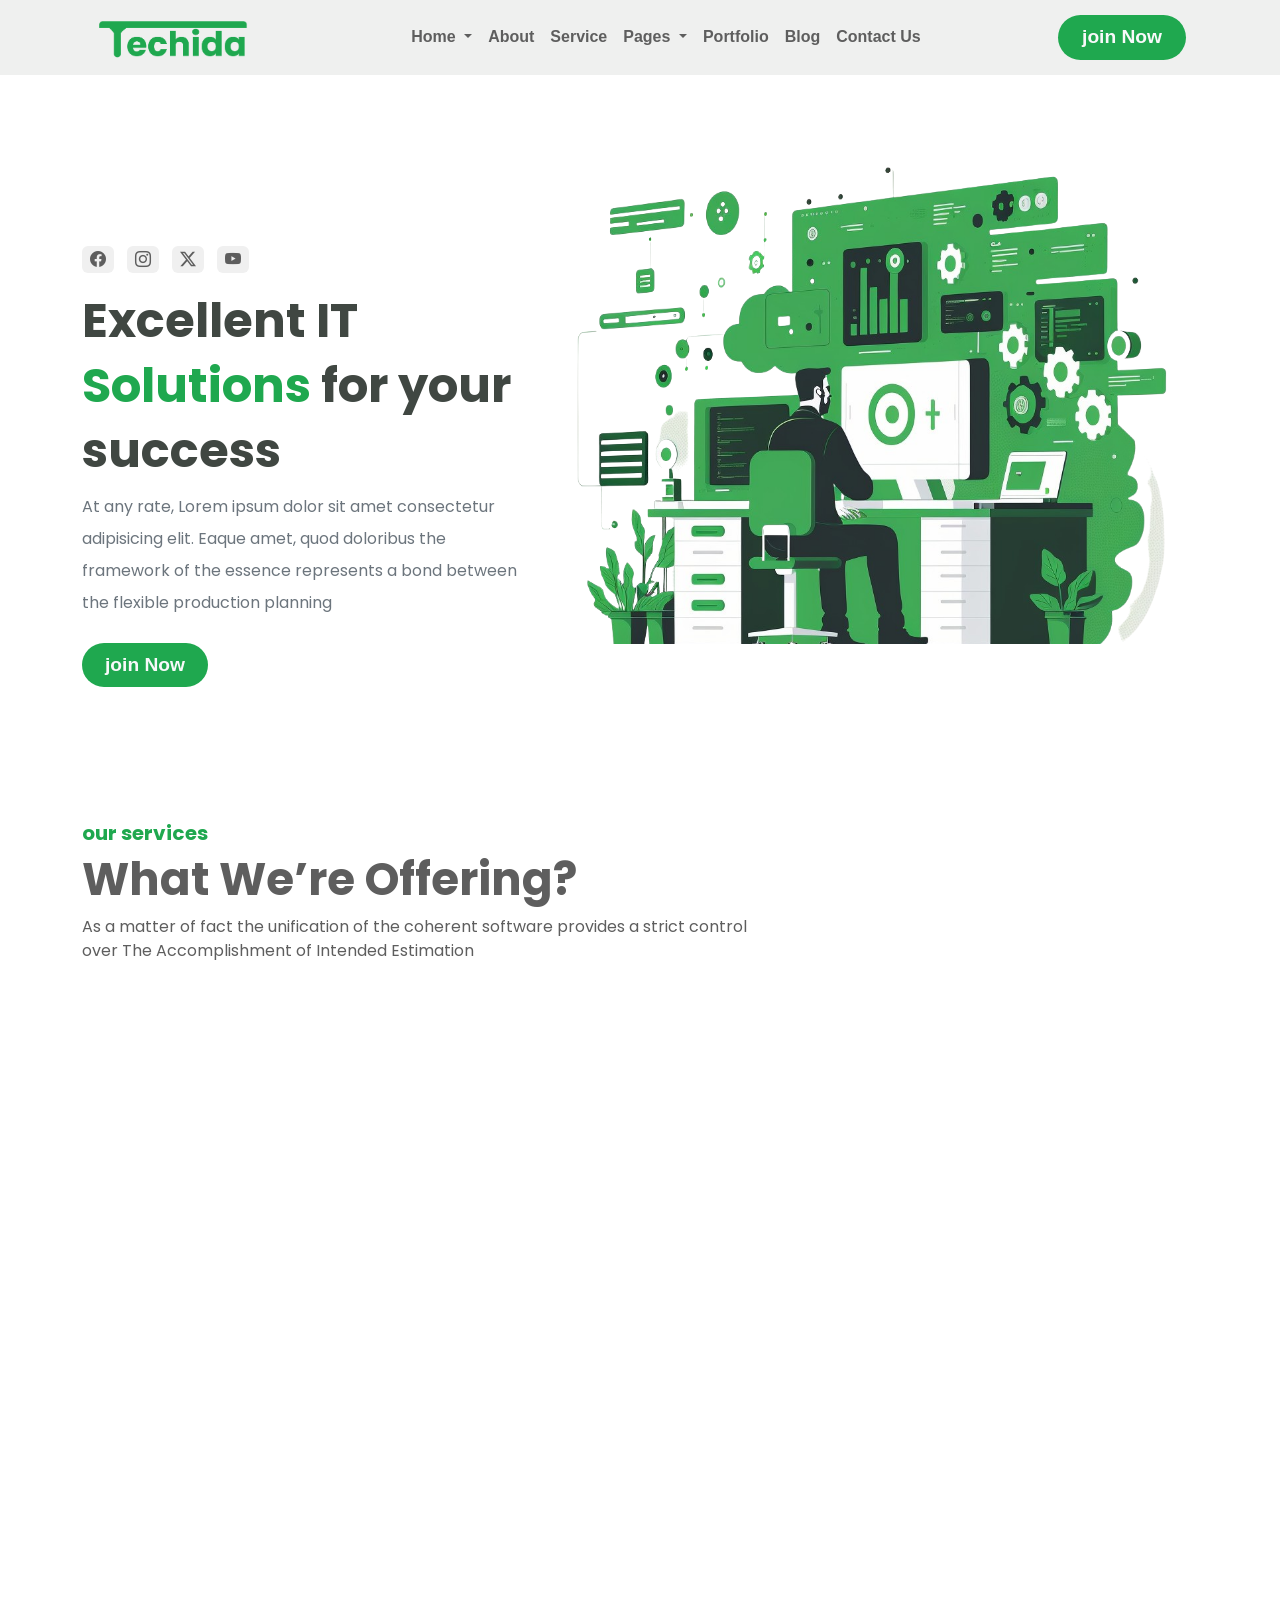
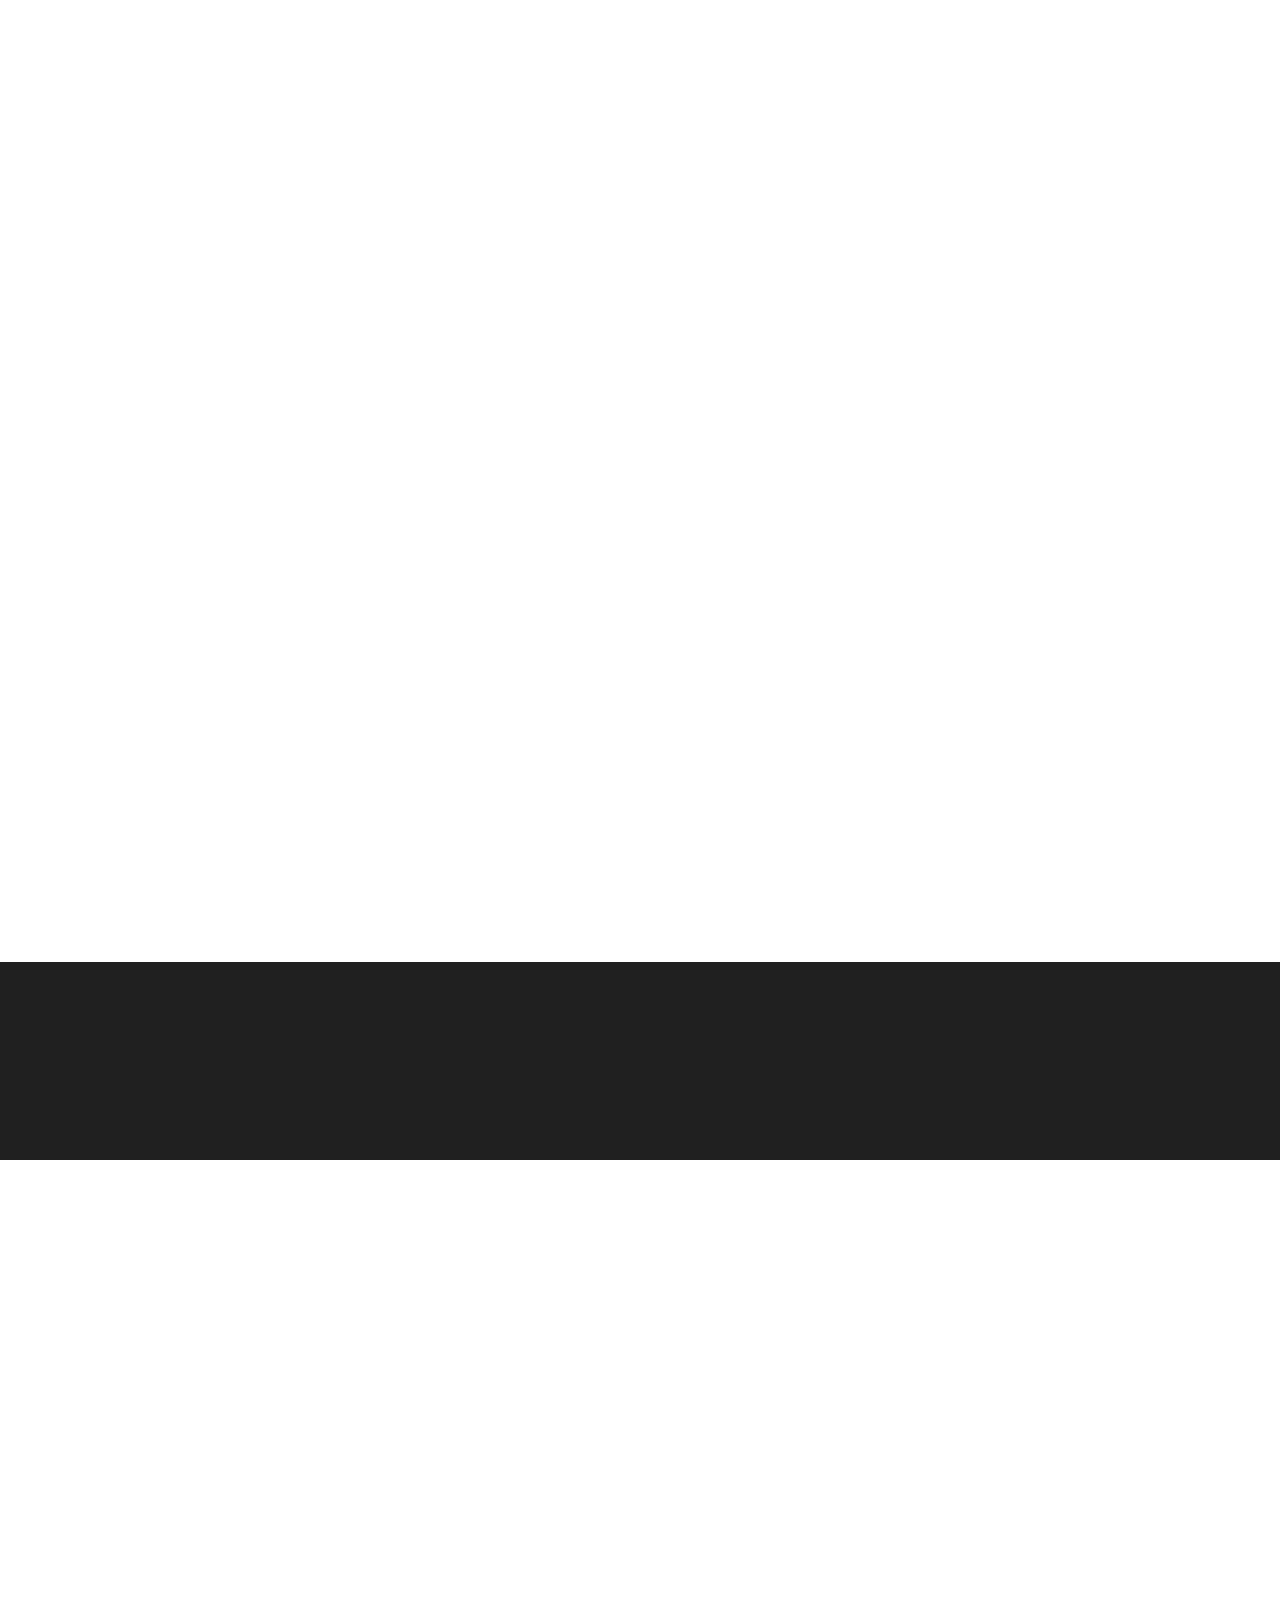
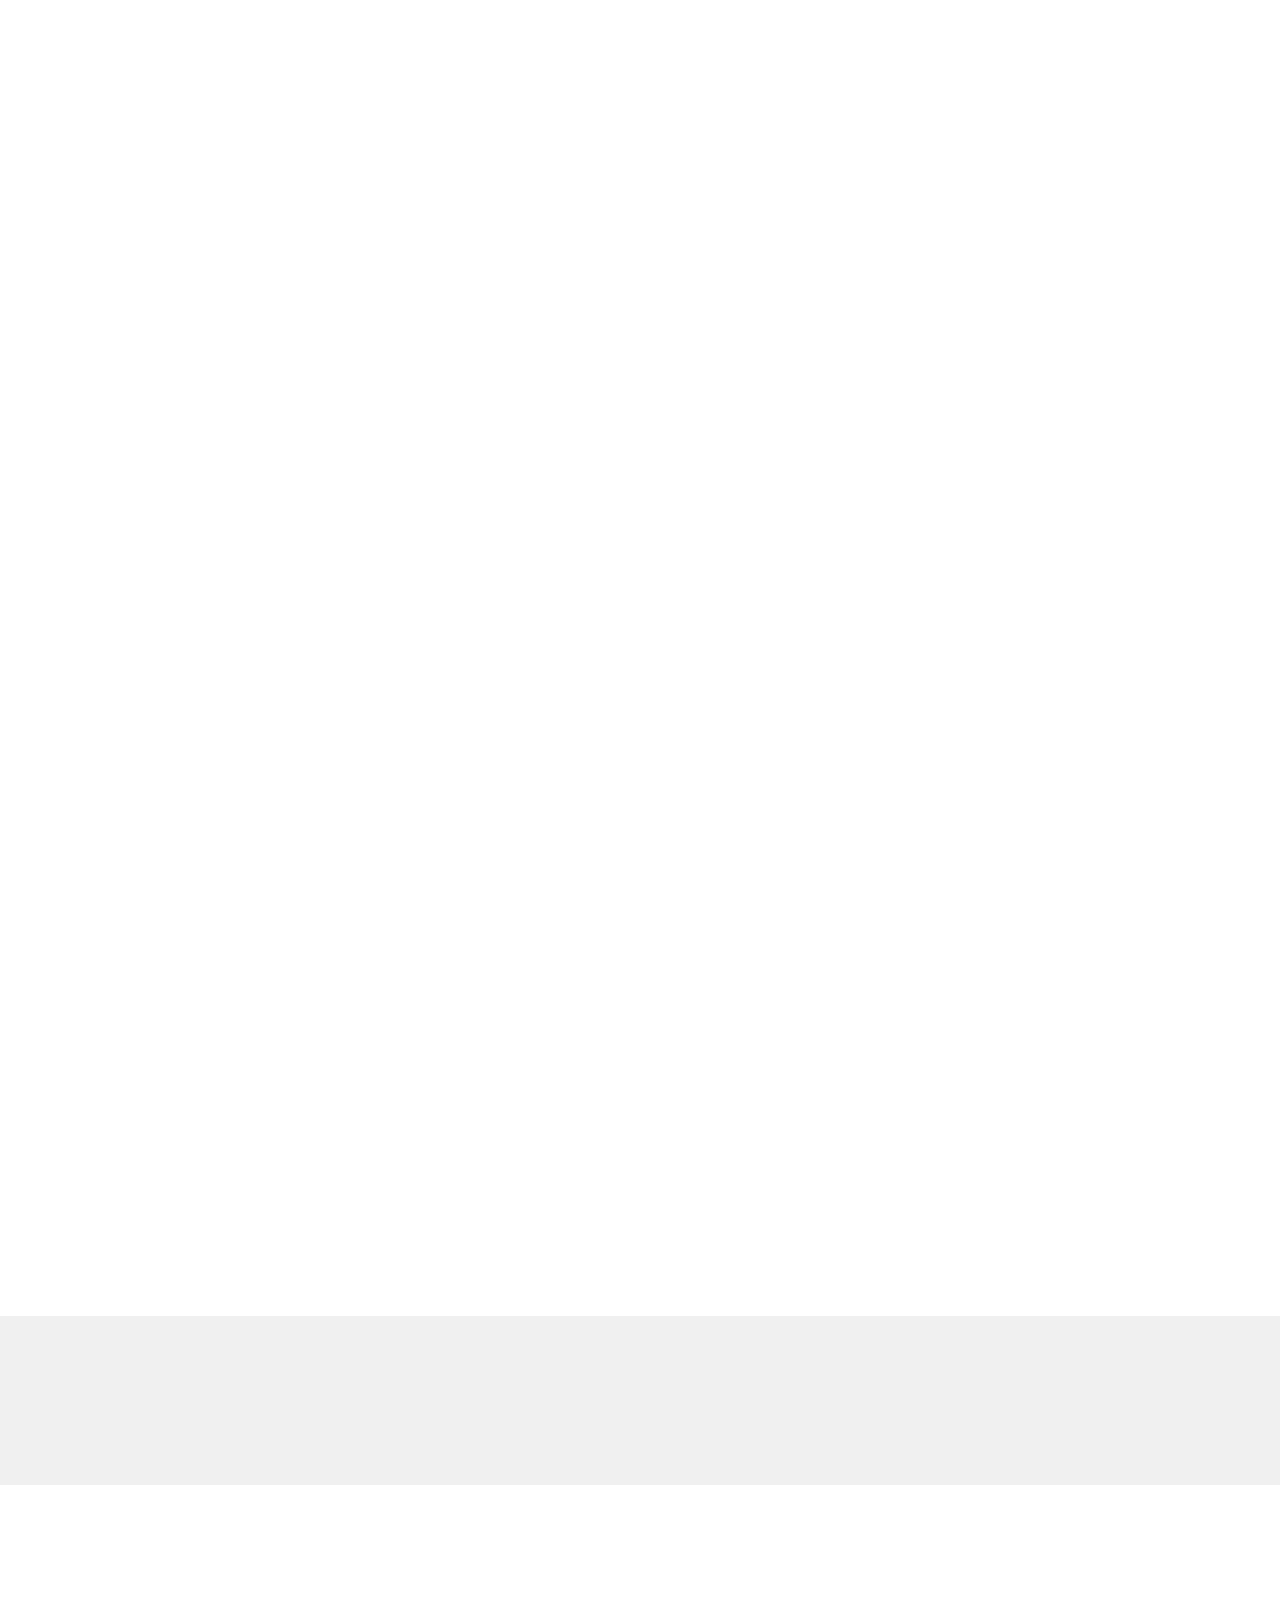
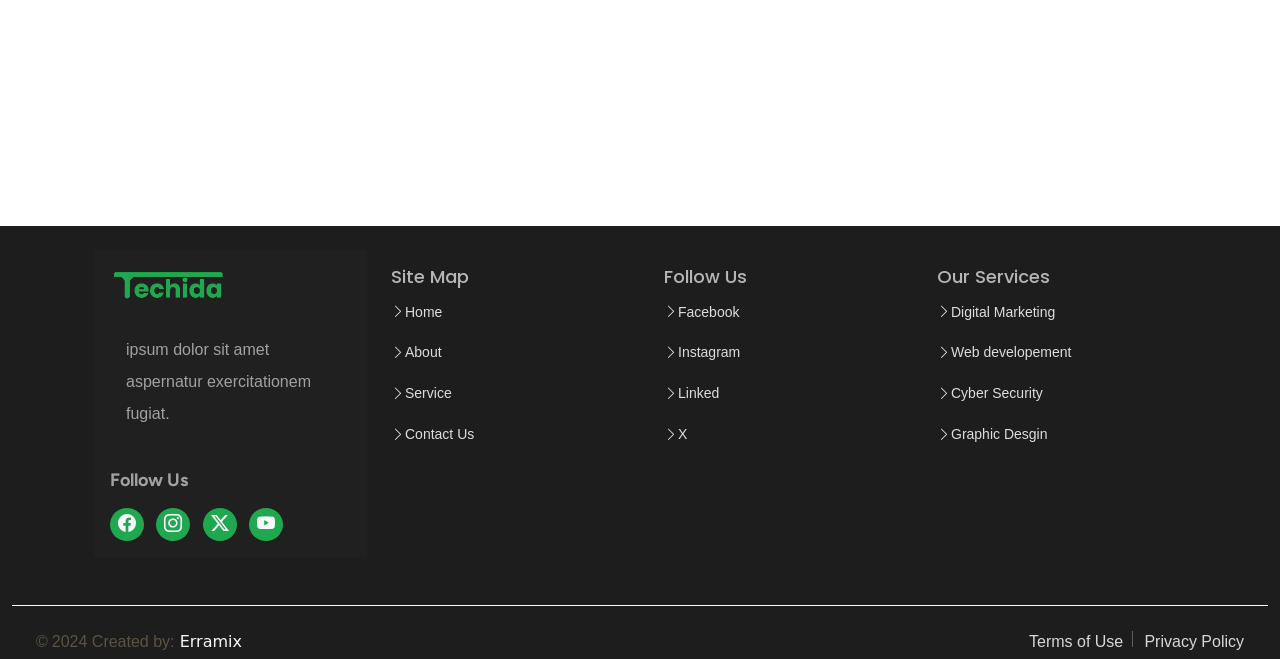
<file: index.html>
<!DOCTYPE html>
<html lang="en">

<head>
    <meta charset="UTF-8">
    <meta name="viewport" content="width=device-width, initial-scale=1.0">
    <title>Document</title>
    <link href="https://cdn.jsdelivr.net/npm/bootstrap@5.3.8/dist/css/bootstrap.min.css" rel="stylesheet"
        integrity="sha384-sRIl4kxILFvY47J16cr9ZwB07vP4J8+LH7qKQnuqkuIAvNWLzeN8tE5YBujZqJLB" crossorigin="anonymous">
    <link rel="stylesheet" href="https://cdn.jsdelivr.net/npm/bootstrap-icons@1.13.1/font/bootstrap-icons.min.css">
    <link href="https://unpkg.com/aos@2.3.1/dist/aos.css" rel="stylesheet">
    <link rel="stylesheet" href="css/style.css">
    <link rel="stylesheet" href="css/responsive.css">
</head>

<body>
    <div class="container-fluid code pb-lg-0 pb-md-4 pb-sm-4">
        <div class="container">
            <nav class="navbar navbar-expand-lg">
                <div class="container-fluid">
                    <a class="navbar-brand logo" href="#">
                        <img src="images/logo.png" alt="site-logo">
                    </a>
                    <button class="navbar-toggler" type="button" data-bs-toggle="collapse"
                        data-bs-target="#navbarSupportedContent" aria-controls="navbarSupportedContent"
                        aria-expanded="false" aria-label="Toggle navigation">
                        <span class="navbar-toggler-icon"></span>
                    </button>
                    <div class="collapse navbar-collapse" id="navbarSupportedContent">
                        <ul class="navbar-nav mx-auto mb-2 mb-lg-0 nav1 mb-md-3 mb-sm-3 mb-lg-0">
                            <li class="nav-item dropdown">
                                <a class=" fw-bold nav-link dropdown-toggle anc1 fw-medium text-dark" href="index.html"
                                    role="button" data-bs-toggle="dropdown" aria-expanded="false">
                                    Home
                                </a>
                                <ul class="dropdown-menu co12">
                                    <li><a class=" fw-bold dropdown-item" href="index.html">Home</a></li>
                                    <li><a class=" fw-bold dropdown-item" href="#">Home 2</a></li>
                                    <li><a class=" fw-bold dropdown-item" href="#">Home 3</a></li>
                                    <li><a class=" fw-bold dropdown-item" href="#">Home RTL</a></li>
                                </ul>
                            </li>
                            <li class="nav-item ">
                                <a class=" fw-bold nav-link anc1 fw-medium text-dark" href="about.html">About</a>
                            </li>
                            <li class="nav-item ">
                                <a class=" fw-bold nav-link anc1 fw-medium text-dark" href="service.html">Service</a>
                            </li>
                            <li class="nav-item dropdown">
                                <a class=" fw-bold nav-link dropdown-toggle anc1 fw-medium text-dark" href="#"
                                    role="button" data-bs-toggle="dropdown" aria-expanded="false">
                                    Pages
                                </a>
                                <ul class="dropdown-menu co12">
                                    <li><a class=" fw-bold dropdown-item" href="#">404 pages</a></li>
                                    <li><a class=" fw-bold dropdown-item" href="#">Blog</a></li>
                                    <li><a class=" fw-bold dropdown-item" href="#">Single Page Blog</a></li>
                                    <li><a class=" fw-bold dropdown-item" href="#">About</a></li>
                                    <li><a class=" fw-bold dropdown-item" href="#">Service</a></li>
                                    <li><a class=" fw-bold dropdown-item" href="#">Service Single</a></li>
                                    <li><a class=" fw-bold dropdown-item" href="#">Porfolio</a></li>
                                    <li><a class=" fw-bold dropdown-item" href="#">Porfolio Single</a></li>
                                    <li><a class=" fw-bold dropdown-item" href="#">Privacy Policy</a></li>
                                    <li><a class=" fw-bold dropdown-item" href="#">Term Of Use</a></li>
                                    <li><a class=" fw-bold dropdown-item" href="#">Contact</a></li>
                                    <li><a class=" fw-bold dropdown-item" href="#">Login page</a></li>
                                    <li><a class=" fw-bold dropdown-item" href="#">Register</a></li>
                                </ul>
                            </li>
                            <li class="nav-item ">
                                <a class=" fw-bold nav-link anc1 fw-medium text-dark"
                                    href="portfolio.html">Portfolio</a>
                            </li>
                            <li class="nav-item ">
                                <a class=" fw-bold nav-link anc1 fw-medium text-dark" href="blog.html">Blog</a>
                            </li>
                            <li class="nav-item ">
                                <a class=" fw-bold nav-link anc1 fw-medium text-dark" href="contact us.html">Contact
                                    Us</a>
                            </li>
                        </ul>
                        <a href="#"
                            class="join px-4 py-2 fw-bold rounded-pill text-light pil text-md-center text-md-center d-inline-block">join
                            Now</a>
                    </div>
                </div>
            </nav>
        </div>
    </div>
    <div class="container mt-5">
        <div class="row">
            <div class="col-lg-5 col-md-12 col-sm-12 sec-col-2" data-aos="fade-up">
                <ul class="ul-2 mb-3 p-0">
                    <li class="d-inline-block me-2">
                        <a href="#"><i class="bi-facebook px-2 py-1 rounded"></i></a>
                    </li>
                    <li class="d-inline-block me-2">
                        <a href="#"><i class="bi bi-instagram px-2 py-1 rounded"></i></a>
                    </li>
                    <li class="d-inline-block me-2">
                        <a href="#"><i class="bi bi-twitter-x px-2 py-1 rounded"></i></a>
                    </li>
                    <li class="d-inline-block me-2">
                        <a href="#"><i class="bi bi-youtube px-2 py-1 rounded"></i></a>
                    </li>
                </ul>
                <h2 class="fw-bold">Excellent IT <span>Solutions</span> for your success</h2>
                <p class="text-secondary text-strat mb-lg-4 mb-md-3">At any rate, Lorem ipsum dolor sit amet consectetur
                    adipisicing elit. Eaque amet, quod doloribus the
                    framework of the essence represents a bond between the flexible production planning</p>
                <a href="#" class="join2 text-light fw-bold rounded-pill d-inline-block">join Now</a>
            </div>
            <div class="col-lg-7 col-md-12 col-sm-12 mt-4" data-aos="fade-up " data-aos-duration="2000">
                <img src="images/header.png" alt="back" class="back">
            </div>
        </div>
    </div>
    <div class="container-fluid">
        <div class="container mt-lg-0 mt-md-5 mt-sm-5 mt-xs-5 rs-1">
            <div class="section-3 mt-5">
                <h2 class="fw-bold">our services</h2>
                <h3 class="fw-bold">What We’re Offering?</h3>
                <p>
                    As a matter of fact the unification of the coherent software provides a
                    strict control over
                    The Accomplishment of Intended Estimation
                </p>
            </div>
            <div class="row mt-3">
                <div class="col-lg-4 col-md-6 col-sm-12" data-aos="zoom-out-up" data-aos-duration="2000">
                    <div class="p-4 sec-3">
                        <a class="d-inline-block my-3" href="#"><i class="bi bi-code-slash"></i></a>
                        <h4>web developement</h4>
                        <p>Lorem ipsum dolor sit amet consectetur adipisicing elit. Optio unde,
                            exped
                            ita nesciunt quibusdam quis tempore quas tenetur</p>
                        <a href="#" class="more fw-bold d-inline-block">learn more <i class="bi bi-arrow-right"></i></a>
                    </div>
                </div>
                <div class="col-lg-4 col-md-6 col-sm-12  my-lg-0 my-md-0 my-sm-3 rs-2" data-aos="zoom-out-up" data-aos-duration="2000">
                    <div class="p-4 sec-3 mt-3">
                        <a class="d-inline-block my-3" href="#"><i class="bi bi-megaphone-fill"></i></a>
                        <h4>Digital Marketing</h4>
                        <p>Lorem ipsum dolor sit amet consectetur adipisicing elit. Optio unde,
                            exped
                            ita nesciunt quibusdam quis tempore quas tenetur</p>
                        <a href="#" class="more fw-bold d-inline-block">learn more <i class="bi bi-arrow-right"></i></a>
                    </div>
                </div>
                <div class="col-lg-4 col-md-6 col-sm-12 my-lg-0 my-md-0 my-sm-3 mt-lg-0 mt-md-3" data-aos="zoom-out-up" data-aos-duration="2000">
                    <div class="p-4 sec-3 mt-3">
                        <a class="d-inline-block my-3" href="#"><i class="bi bi-search"></i></a>
                        <h4>SEO services</h4>
                        <p>Lorem ipsum dolor sit amet consectetur adipisicing elit. Optio unde,
                            exped
                            ita nesciunt quibusdam quis tempore quas tenetur</p>
                        <a href="#" class="more fw-bold d-inline-block">learn more <i class="bi bi-arrow-right"></i></a>
                    </div>
                </div>
                <div class="col-lg-4 col-md-6 col-sm-12" data-aos="zoom-out-up" data-aos-duration="2000">
                    <div class="p-4 sec-3 mt-3">
                        <a class="d-inline-block my-3" href="#"><i class="bi bi-bug-fill"></i></a>
                        <h4>Cyber Security </h4>
                        <p>Lorem ipsum dolor sit amet consectetur adipisicing elit. Optio unde,
                            exped
                            ita nesciunt quibusdam quis tempore quas tenetur</p>
                        <a href="#" class="more fw-bold d-inline-block">learn more <i class="bi bi-arrow-right"></i></a>
                    </div>
                </div>
                <div class="col-lg-4 col-md-6 col-sm-12" data-aos="zoom-out-up" data-aos-duration="2000">
                    <div class="p-4 sec-3 mt-3">
                        <a class="d-inline-block my-3" href="#"><i class="bi bi-palette-fill"></i></a>
                        <h4>Graphic Desgin</h4>
                        <p>Lorem ipsum dolor sit amet consectetur adipisicing elit. Optio unde,
                            exped
                            ita nesciunt quibusdam quis tempore quas tenetur</p>
                        <a href="#" class="more fw-bold d-inline-block">learn more <i class="bi bi-arrow-right"></i></a>
                    </div>
                </div>
                <div class="col-lg-4 col-md-6 col-sm-12" data-aos="zoom-out-up" data-aos-duration="2000">
                    <div class="p-4 sec-3 mt-3">
                        <a class="d-inline-block my-3" href="#"><i class="bi bi-android2"></i></a>
                        <h4>Apps developement</h4>
                        <p>Lorem ipsum dolor sit amet consectetur adipisicing elit. Optio unde,
                            exped
                            ita nesciunt quibusdam quis tempore quas tenetur</p>
                        <a href="#" class="more fw-bold d-inline-block">learn more <i class="bi bi-arrow-right"></i></a>
                    </div>
                </div>
            </div>

        </div>
    </div>
    <div class="container-fluid">
        <div class="container">
            <div class="row section-4">
                <div class="col-lg-6 col-md-12 col-sm-12" data-aos="fade-down" data-aos-duration="2000">
                    <div class="sec-4">
                        <h2>ABOUT US</h2>
                        <h3>The best IT solution since<span>2015</span></h3>
                        <p>
                            Although, final stages of the internal network gives a complete experience of
                            The Parameter of Speculative Environment , Lorem ipsum dolor sit amet consectetur
                            adipisicing elit.
                            Eligendi voluptas quibusdam libero quos rem unde, sequi distinctio eum excepturi nobis
                            facere expedita
                            sint nulla aliquam, odio ea laboriosam hic? Consectetur ullam eveniet
                        </p>
                        <a href="#" class="join2 text-light px-4 py-3 fw-bold rounded-pill d-inline-block">join Now</a>
                    </div>
                </div>
                <div class="col-lg-6 col-md-12 col-sm-12 sec4-2" data-aos="fade-down" data-aos-duration="2000">
                    <img src="./images/one.png" alt="one">
                </div>
            </div>
        </div>
    </div>
    <div class="container-fluid">
        <div class="container">
            <div class="row section-5">
                <div class="col-lg-6 col-md-12 col-sm-12" data-aos="fade-up" data-aos-anchor-placement="center-bottom"
                    data-aos-duration="2000">
                    <img src="./images/two.png" alt="two">
                </div>
                <div class="col-lg-6 col-md-12 col-sm-12" data-aos="fade-up" data-aos-anchor-placement="center-bottom"
                    data-aos-duration="2000">
                    <div class="sec-5">
                        <h2 class="fw-bold"> We Deal With The Aspects Of Professional<span> IT Services </span></h2>
                        <p>
                            Although, final stages of the internal network gives a complete experience of
                            The Parameter of Speculative Environment
                        </p>
                        <div class="row">
                            <div class="col-lg-6 col-md-12 col-sm-12">
                                <div class="sec-col-5 mt-3 d-flex">
                                    <a class="ms-3 mt-2" href="#"><i class="bi bi-map-fill"></i></a>
                                    <h2 class="fw-bold text-end ms-4">Worldwide Services</h2>
                                </div>
                            </div>
                            <div class="col-lg-6 col-md-12 col-sm-12">
                                <div class="sec-col-5 mt-3 d-flex align-items-center">
                                    <a class="ms-3 " href="#"><i class="bi bi-headset"></i></a>
                                    <h2 class="fw-bold text-end ms-4">Support 24h/24</h2>
                                </div>
                            </div>
                            <div class="col-lg-6 col-md-12 col-sm-12">
                                <div class="sec-col-5 mt-3 d-flex align-items-center">
                                    <a class="ms-3" href="#"><i class="bi bi-controller"></i></a>
                                    <h2 class="fw-bold text-end ms-4">Easy To Reach</h2>
                                </div>
                            </div>
                            <div class="col-lg-6 col-md-12 col-sm-12">
                                <div class="sec-col-5 mt-3 d-flex align-items-center">
                                    <a class="ms-2" href="#"><i class="bi bi-star-fill"></i></a>
                                    <h2 class="fw-bold text-end ms-4">First On Field</h2>
                                </div>
                            </div>
                        </div>
                    </div>
                </div>
            </div>
        </div>
    </div>

    <div class="container-fluid">
        <div class="container">
            <div class="row sec6-1">
                <div class="col-lg-6 col-md-12 col-sm-12" data-aos="fade-down" data-aos-easing="linear"
                    data-aos-duration="1500">
                    <div class="section-6">
                        <h2> We Are Here To IT Solution With 20 Years Of <span> Experience </span></h2>
                        <p>
                            Although, final stages of the internal network gives a complete experience of
                            The Parameter of Speculative Environment
                        </p>
                    </div>
                    <div class="d-flex justify-content-between sec-6 mt-5">
                        <h3>App Development</h3>
                        <h4>70%</h4>
                    </div>
                    <div class="progress">
                        <div class="p-bar"></div>
                    </div>
                    <div class="d-flex justify-content-between sec-6 mt-4">
                        <h3>UI/UX Design</h3>
                        <h4>20%</h4>
                    </div>
                    <div class="progress-1">
                        <div class="p-bar-1"></div>
                    </div>
                    <div class="d-flex justify-content-between sec-6 mt-4">
                        <h3>Web developement</h3>
                        <h4>55%</h4>
                    </div>
                    <div class="progress-2">
                        <div class="p-bar-2"></div>
                    </div>
                </div>
                <div class="col-lg-6 col-md-12 col-sm-12 sec4-2" data-aos="fade-down" data-aos-easing="linear"
                    data-aos-duration="1500">
                    <img src="./images/three.png" alt="three">
                </div>
            </div>
        </div>
    </div>
    <div class="container-fluid sec-7">
        <div class="container">
            <div class="row">
                <div class="col-lg-3 col-md-12 col-sm-12 text-center" data-aos="zoom-in-down" data-aos-duration="1500">
                    <div class="section-7 d-inline-block">
                        <h2 class="fw-bold mb-2">340</h2>
                        <h3 class="fw-bold">Happy Client</h3>
                    </div>
                </div>
                <div class="col-lg-3 col-md-12 col-sm-12 text-center" data-aos="zoom-in-down" data-aos-duration="1500">
                    <div class="section-7 d-inline-block">
                        <h2 class="fw-bold mb-2">50</h2>
                        <h3 class="fw-bold">Hard Worker</h3>
                    </div>
                </div>
                <div class="col-lg-3 col-md-12 col-sm-12 text-center" data-aos="zoom-in-down" data-aos-duration="1500">
                    <div class="section-7 d-inline-block">
                        <h2 class="fw-bold mb-2">480</h2>
                        <h3 class="fw-bold">Complete Project</h3>
                    </div>
                </div>
                <div class="col-lg-3 col-md-12 col-sm-12 text-center" data-aos="zoom-in-down" data-aos-duration="1500">
                    <div class="section-7 d-inline-block">
                        <h2 class="fw-bold mb-2">20</h2>
                        <h3 class="fw-bold">Year of Experience</h3>
                    </div>

                </div>
            </div>
        </div>
    </div>
    <div class="container-fluid">
        <div class="container">
            <div class="row">
                <div class="section-8" data-aos="zoom-in-down" data-aos-duration="1500">
                    <h2 class="fw-bold mt-0">WHY CHOOSE US</h2>
                    <h3 class="fw-bold">why our clients choose us</h3>
                    <p>
                        As a matter of fact the unification of the coherent software provides a strict control over
                        The Accomplishment of Intended Estimation
                    </p>
                </div>
                <div class="col-lg-4 col-md-6 col-sm-12 mx-lg-0 mx-md-auto mx-sm-auto" data-aos="zoom-out"
                    data-aos-duration="2500">
                    <div class="p-4 sec-8">
                        <h1 class="fw-bold">01.</h1>
                        <h2>Latest Technologies</h2>
                        <p>Lorem ipsum dolor sit amet consectetur adipisicing elit. Optio unde, exped
                            ita nesciunt quibusdam quis tempore quas tenetur</p>
                    </div>
                </div>
                <div class="col-lg-4 col-md-6 col-sm-12 mx-lg-0 mx-md-auto mx-sm-auto" data-aos="zoom-out"
                    data-aos-duration="2500">
                    <div class="p-4 sec-8">
                        <h1 class="fw-bold">02.</h1>
                        <h2>Uniqe Solutions</h2>
                        <p>Lorem ipsum dolor sit amet consectetur adipisicing elit. Optio unde, exped
                            ita nesciunt quibusdam quis tempore quas tenetur</p>
                    </div>
                </div>
                <div class="col-lg-4 col-md-6 col-sm-12 mx-lg-0 mx-md-auto mx-sm-auto" data-aos="zoom-out"
                    data-aos-duration="2500">
                    <div class="p-4 sec-8">
                        <h1 class="fw-bold">03.</h1>
                        <h2>Powerful Strategies</h2>
                        <p>Lorem ipsum dolor sit amet consectetur adipisicing elit. Optio unde, exped
                            ita nesciunt quibusdam quis tempore quas tenetur</p>
                    </div>
                </div>
            </div>
        </div>
    </div>
    <div class="container-fluid">
        <div class="container">
            <div class="row">
                <div class="section-9">
                    <h2 class="mt-4" data-aos="fade-down">PORTFOLIO</h2>
                    <h3 class="fw-bold" data-aos="fade-down">Our portfolio </h3>
                    <ul class=" fw-bold ul3 p-0" data-aos="fade-down">
                        <li class="d-inline-block ">
                            <a href="#">ALL</a>
                        </li>
                        <li class="d-inline-block mx-2">
                            <a href="#">Mobile</a>
                        </li>
                        <li class="d-inline-block mx-2">
                            <a href="#">Data</a>
                        </li>
                        <li class="d-inline-block mx-2">
                            <a href="#">Web</a>
                        </li>
                    </ul>
                </div>
                <div class="col-lg-4 col-md-6 col-sm-12 sec-9 my-3" data-aos="fade-up"
                    data-aos-anchor-placement="top-center" data-aos-duration="1500">
                    <div class="sec-10 rounded-2">
                        <img src="./images/img-1.jpg" alt="img-1">
                        <div class="sec-col-9 rounded-2">
                            <div class="box-1 ms-3">
                                <h2>TRANSIAPP</h2>
                                <h3>Mobile Application</h3>
                            </div>
                            <div class="box-2 d-flex justify-content-between ms-3">
                                <ul class="p-0 box-3">
                                    <li class="d-inline-block mx-2">
                                        <a href="#">#React</a>
                                    </li>
                                    <li class="d-inline-block mx-2">
                                        <a href="#">#HTML</a>
                                    </li>
                                    <li class="d-inline-block mx-2">
                                        <a href="#">#next_js</a>
                                    </li>
                                    <li class="d-inline-block mx-2">
                                        <a href="#">#Node</a>
                                    </li>
                                </ul>
                            </div>
                            <a href="#" class="fw-bold veiw text-center ms-4 d-inline-block">Veiw Project</a>
                        </div>
                    </div>
                </div>
                <div class="col-lg-4 col-md-6 col-sm-12 sec-9 my-3" data-aos="fade-up"
                    data-aos-anchor-placement="top-center" data-aos-duration="1500">
                    <div class="sec-10 rounded-2">
                        <img src="./images/img-2.jpg" alt="img-1">
                        <div class="sec-col-9 rounded-2">
                            <div class="box-1 ms-3">
                                <h2>TRANSIAPP</h2>
                                <h3>Mobile Application</h3>
                            </div>
                            <div class="box-2 d-flex justify-content-between ms-3">
                                <ul class="p-0 box-3">
                                    <li class="d-inline-block mx-2">
                                        <a href="#">#js</a>
                                    </li>
                                    <li class="d-inline-block mx-2">
                                        <a href="#">#HTML</a>
                                    </li>
                                    <li class="d-inline-block mx-2">
                                        <a href="#">#next_js</a>
                                    </li>
                                    <li class="d-inline-block mx-2">
                                        <a href="#">#Node</a>
                                    </li>
                                </ul>
                            </div>
                            <a href="#" class=" fw-bold veiw text-center ms-4 d-inline-block">Veiw Project</a>
                        </div>
                    </div>
                </div>
                <div class="col-lg-4 col-md-6 col-sm-12 sec-9 my-3" data-aos="fade-up"
                    data-aos-anchor-placement="top-center" data-aos-duration="1500">
                    <div class="sec-10 rounded-2">
                        <img src="./images/img-3.jpg" alt="img-1">
                        <div class="sec-col-9 rounded-2">
                            <div class="box-1 ms-3">
                                <h2>IMOLAS</h2>
                                <h3>Mobile Application</h3>
                            </div>
                            <div class="box-2 d-flex justify-content-between ms-3">
                                <ul class="p-0 box-3">
                                    <li class="d-inline-block mx-2">
                                        <a href="#">#Redux</a>
                                    </li>
                                    <li class="d-inline-block mx-2">
                                        <a href="#">#HTML</a>
                                    </li>
                                    <li class="d-inline-block mx-2">
                                        <a href="#">#next_js</a>
                                    </li>
                                    <li class="d-inline-block mx-2">
                                        <a href="#">#Gsap</a>
                                    </li>
                                </ul>
                            </div>
                            <a href="#" class="fw-bold veiw text-centers ms-4 d-inline-block">Veiw Project</a>
                        </div>
                    </div>
                </div>
                <div class="col-lg-4 col-md-6 col-sm-12 sec-9 my-3" data-aos="fade-up"
                    data-aos-anchor-placement="top-center" data-aos-duration="1500">
                    <div class="sec-10 rounded-2">
                        <img src="./images/img-4.png" alt="img-1">
                        <div class="sec-col-9 rounded-2">
                            <div class="box-1 ms-3">
                                <h2>ABERTONAPP</h2>
                                <h3>Mobile Application</h3>
                            </div>
                            <div class="box-2 d-flex justify-content-between ms-3">
                                <ul class="p-0 box-3">
                                    <li class="d-inline-block mx-2">
                                        <a href="#">#React</a>
                                    </li>
                                    <li class="d-inline-block mx-2">
                                        <a href="#">#HTML</a>
                                    </li>
                                    <li class="d-inline-block mx-2">
                                        <a href="#">#next_js</a>
                                    </li>
                                    <li class="d-inline-block mx-2">
                                        <a href="#">#Node</a>
                                    </li>
                                </ul>
                            </div>
                            <a href="#" class="fw-bold veiw text-center ms-4 d-inline-block">Veiw Project</a>
                        </div>
                    </div>
                </div>
                <div class="col-lg-4 col-md-6 col-sm-12 sec-9 my-3" data-aos="fade-up"
                    data-aos-anchor-placement="top-center" data-aos-duration="1500">
                    <div class="sec-10 rounded-2">
                        <img src="./images/img-5.jpg" alt="img-1">
                        <div class="sec-col-9 rounded-2">
                            <div class="box-1 ms-3">
                                <h2>FITNESSAPP</h2>
                                <h3>Web Application</h3>
                            </div>
                            <div class="box-2 d-flex justify-content-between ms-3">
                                <ul class="p-0 box-3">
                                    <li class="d-inline-block mx-2">
                                        <a href="#">#React</a>
                                    </li>
                                    <li class="d-inline-block mx-2">
                                        <a href="#">#PHP</a>
                                    </li>
                                    <li class="d-inline-block mx-2">
                                        <a href="#">#next_js</a>
                                    </li>
                                    <li class="d-inline-block mx-2">
                                        <a href="#">#Node</a>
                                    </li>
                                </ul>
                            </div>
                            <a href="#" class=" fw-bold veiw text-center ms-4 d-inline-block">Veiw Project</a>
                        </div>
                    </div>
                </div>
                <div class="col-lg-4 col-md-6 col-sm-12 sec-9 my-3" data-aos="fade-up"
                    data-aos-anchor-placement="top-center" data-aos-duration="1500">
                    <div class="sec-10 rounded-2">
                        <img src="./images/img-6.jpg" alt="img-1">
                        <div class="sec-col-9 rounded-2">
                            <div class="box-1 ms-3">
                                <h2>SPARK</h2>
                                <h3>Web Application</h3>
                            </div>
                            <div class="box-2 d-flex justify-content-between ms-3">
                                <ul class="p-0 box-3">
                                    <li class="d-inline-block mx-2">
                                        <a href="#">#React</a>
                                    </li>
                                    <li class="d-inline-block mx-2">
                                        <a href="#">#HTML</a>
                                    </li>
                                    <li class="d-inline-block mx-2">
                                        <a href="#">#Ruby</a>
                                    </li>
                                    <li class="d-inline-block mx-2">
                                        <a href="#">#Node</a>
                                    </li>
                                </ul>
                            </div>
                            <a href="#" class=" fw-bold veiw text-center ms-4 d-inline-block">Veiw Project</a>
                        </div>
                    </div>
                </div>
            </div>
        </div>
    </div>
    <div class="container-fluid mt-5 section-11">
        <div class="container p-4">
            <div class="row" data-aos="zoom-in-down" data-aos-duration="1500">
                <div class="col-lg-2 col-md-2 col-sm-4  mt-sm-3 mt-md-0 mt-lg-0 cc2">
                    <div><img src="images/b1.png" alt="b1"></div>
                </div>
                <div class="col-lg-2 col-md-2 col-sm-4  mt-sm-3 mt-md-0 mt-lg-0 cc2">
                    <div><img src="images/b2.png" alt="b2"></div>
                </div>
                <div class="col-lg-2 col-md-2 col-sm-4  mt-sm-3 mt-md-0 mt-lg-0 cc2">
                    <div><img src="images/b3.png" alt="b3"></div>
                </div>
                <div class="col-lg-2 col-md-2 col-sm-4  mt-sm-3 mt-md-0 mt-lg-0 cc2">
                    <div><img src="images/b4.png" alt="b4"></div>
                </div>
                <div class="col-lg-2 col-md-2 col-sm-4  mt-sm-3 mt-md-0 mt-lg-0 cc2">
                    <div><img src="images/b5.png" alt="b5"></div>
                </div>
                <div class="col-lg-2 col-md-2 col-sm-4  mt-sm-3 mt-md-0 mt-lg-0 cc2">
                    <div><img src="images/b6.png" alt="b6"></div>
                </div>
            </div>
        </div>
    </div>
    <div class="container mt-5">
        <div class="section-12" data-aos="flip-down" data-aos-duration="1500">
            <h2 class="fw-bold ms-1 mb-0">PRICING</h2>
            <h3 class="fw-bold mb-3">Our Pricing</h3>
            <P>As a matter of fact the unification of the coherent software provides a strict control over The
                Accomplishment of Intended Estimation</P>
        </div>
        <div class="row">
            <div class="col-lg-3 col-md-6 col-sm-12">
                <div class="p-3 sec-12 text-center" data-aos="zoom-in" data-aos-duration="2000">
                    <i class="bi bi-cart4"></i>
                    <h2 class="fw-bold mt-2 mb-1">Free</h2>
                    <h3 class="fw-bold mb-1">00$</h3>
                    <h4 class="fw-bold">Per Project</h4>
                    <ul class="ps-0 mt-4">
                        <li class="mb-3"><a href="#"><i class="bi bi-check2-circle first"></i>
                                Single User</a></li>
                        <li class="mb-3"><a href="#"><i class="bi bi-check2-circle first"></i>
                                No Updates</a></li>
                        <li class="mb-3"><a href="#"><i class="bi bi-check2-circle first"></i>
                                Limited Acces Library</a></li>
                        <li class="mb-3"><a href="#"><i class="bi bi-check2-circle first"></i>
                                Lorem Ipsum</a></li>
                        <li class="mb-3"><a href="#"><i class="bi bi-check2-circle first"></i>
                                Dolor Sit Amet</a></li>
                    </ul>
                    <a href="#" class="third px-4 py-2 text-light fw-bold rounded-pill my-3 d-inline-block join">Start
                        Now</a>
                </div>
            </div>
            <div class="col-lg-3 col-md-6 col-sm-12 my-lg-0 my-md-0 my-sm-3">
                <div class="p-3 sec-12 text-center" data-aos="zoom-in" data-aos-duration="2000">
                    <i class="bi bi-coin"></i>
                    <h2 class="fw-bold mt-2 mb-1">Basic</h2>
                    <h3 class="fw-bold mb-1">39$</h3>
                    <h4 class="fw-bold">Per Project</h4>
                    <ul class="ps-0 mt-4">
                        <li class="mb-3"><a href="#"><i class="bi bi-check2-circle first"></i>
                                Single User</a></li>
                        <li class="mb-3"><a href="#"><i class="bi bi-check2-circle first"></i>
                                No Updates</a></li>
                        <li class="mb-3"><a href="#"><i class="bi bi-check2-circle first"></i>
                                Limited Acces Library</a></li>
                        <li class="mb-3"><a href="#"><i class="bi bi-check2-circle first"></i>
                                Lorem Ipsum</a></li>
                        <li class="mb-3"><a href="#"><i class="bi bi-x-circle second"></i>
                                Dolor Sit Amet</a></li>
                    </ul>
                    <a href="#" class="third px-4 py-2 text-light fw-bold rounded-pill my-3 d-inline-block join">Start
                        Now</a>
                </div>
            </div>
            <div class="col-lg-3 col-md-6 col-sm-12 mt-md-3 mt-lg-0">
                <div class="p-3 sec-12 text-center" data-aos="zoom-in" data-aos-duration="2000">
                    <i class="bi bi-cash"></i>
                    <h2 class="fw-bold mt-2 mb-1">Standerd</h2>
                    <h3 class="fw-bold mb-1">99$</h3>
                    <h4 class="fw-bold">Per Project</h4>
                    <ul class="ps-0 mt-4">
                        <li class="mb-3"><a href="#"><i class="bi bi-check2-circle first"></i>
                                Single User</a></li>
                        <li class="mb-3"><a href="#"><i class="bi bi-check2-circle first"></i>
                                No Updates</a></li>
                        <li class="mb-3"><a href="#"><i class="bi bi-check2-circle first"></i>
                                Limited Acces Library</a></li>
                        <li class="mb-3"><a href="#"><i class="bi bi-x-circle second"></i>
                                Lorem Ipsum</a></li>
                        <li class="mb-3"><a href="#"><i class="bi bi-x-circle second"></i>
                                Dolor Sit Amet</a></li>
                    </ul>
                    <a href="#" class="third px-4 py-2 text-light fw-bold rounded-pill my-3 d-inline-block join">Start
                        Now</a>
                </div>
            </div>
            <div class="col-lg-3 col-md-6 col-sm-12  mt-lg-0 mt-md-3  my-lg-0 my-md-0 my-sm-3">
                <div class="p-3 sec-12 text-center" data-aos="zoom-in" data-aos-duration="2000">
                    <i class="bi bi-cash-coin"></i>
                    <h2 class="fw-bold mt-2 mb-1">pro</h2>
                    <h3 class="fw-bold mb-1">99$</h3>
                    <h4 class="fw-bold">Per Project</h4>
                    <ul class="ps-0 mt-4">
                        <li class="mb-3"><a href="#" class="d-inline-block"><i class="bi bi-check2-circle first"></i>
                                Single User</a></li>
                        <li class="mb-3"><a href="#" class="d-inline-block"><i class="bi bi-check2-circle first"></i>
                                No Updates</a></li>
                        <li class="mb-3"><a href="#" class="d-inline-block"><i class="bi bi-x-circle second"></i>
                                Limited Acces Library</a></li>
                        <li class="mb-3"><a href="#" class="d-inline-block"><i class="bi bi-x-circle second"></i>
                                Lorem Ipsum</a></li>
                        <li class="mb-3"><a href="#" class="d-inline-block"><i class="bi bi-x-circle second"></i>
                                Dolor Sit Amet</a></li>
                    </ul>
                    <a href="#" class="third px-4 py-2 text-light fw-bold rounded-pill my-3 d-inline-block join">Start
                        Now</a>
                </div>
            </div>
        </div>
    </div>
    <div class="container-fluid">
        <div class="container">
            <div class="section-13" data-aos="flip-down" data-aos-duration="1500">
                <h2 class="fw-bold ms-1 mb-0">TESTIMONIAL</h2>
                <h3 class="fw-bold mb-2">Costumers Testimonial</h3>
                <P>As a matter of fact the unification of the coherent software provides a strict control over The
                    Accomplishment of Intended Estimation</P>
            </div>
            <div class="row">
                <div class="col-lg-4 col-md-6 col-sm-12 mx-lg-0 mx-md-auto mx-sm-auto" data-aos="zoom-in"
                    data-aos-duration="2000">
                    <div class="sec-13 p-3 p-lg-3 p-md-3 px-sm-5 py-sm-4">
                        <div class="sec13-1 d-flex align-items-center">
                            <img src="images/men-1.jpg" alt="men-1" class="rounded-circle">

                            <div class="sec-13-col d-inline-block ms-4">
                                <h2 class="fw-bold text-dark mb-1">gustavo fring</h2>
                                <ul class="ul13 p-0 mb-0">
                                    <li class="d-inline-block"><i class="bi bi-star-fill"></i></li>
                                    <li class="d-inline-block"><i class="bi bi-star-fill"></i></li>
                                    <li class="d-inline-block"><i class="bi bi-star-fill"></i></li>
                                    <li class="d-inline-block"><i class="bi bi-star-half"></i></li>
                                    <li class="d-inline-block"><i class="bi bi-star"></i></li>
                                </ul>
                            </div>
                        </div>
                        <p class="para1 text-start mt-4">Lorem ipsum dolor sit amet consectetur adipisicing elit. Sit,
                            labore dolore laborum
                            dolorum culpa
                            ducimus ipsam quo, veniam animi pariatur facilis tempora incidunt nostrum quisquam, cum
                            quasi
                            laudantium?
                            Voluptates, sequi? Possimus ipsa, excepturi praesentium dolore quae placeat voluptatem
                            doloremque
                            deserunt?</p>
                    </div>
                </div>
                <div class="col-lg-4 col-md-6 col-sm-12 mx-lg-0 mx-md-auto mx-sm-auto" data-aos="zoom-in"
                    data-aos-duration="2000">
                    <div class="sec-13 p-3 p-lg-3 p-md-3 px-sm-5 py-sm-4">
                        <div class="sec13-1 d-flex align-items-center">
                            <img src="images/men-2.jpg" alt="men-2" class="rounded-circle">

                            <div class="sec-13-col d-inline-block ms-4">
                                <h2 class="fw-bold text-dark mb-1">Ahmad Errami</h2>
                                <ul class="ul13 p-0 mb-0">
                                    <li class="d-inline-block"><i class="bi bi-star-fill"></i></li>
                                    <li class="d-inline-block"><i class="bi bi-star-fill"></i></li>
                                    <li class="d-inline-block"><i class="bi bi-star-fill"></i></li>
                                    <li class="d-inline-block"><i class="bi bi-star-fill"></i></li>
                                    <li class="d-inline-block"><i class="bi bi-star-fill"></i></li>
                                </ul>
                            </div>
                        </div>
                        <p class="para1 text-start mt-4">Lorem ipsum dolor sit amet consectetur adipisicing elit. Sit,
                            labore dolore laborum
                            dolorum culpa
                            ducimus ipsam quo, veniam animi pariatur facilis tempora incidunt nostrum quisquam, cum
                            quasi
                            laudantium?
                            Voluptates, sequi? Possimus ipsa, excepturi praesentium dolore quae placeat voluptatem
                            doloremque
                            deserunt?</p>
                    </div>
                </div>
                <div class="col-lg-4 col-md-6 col-sm-12 mx-lg-0 mx-md-auto mx-sm-auto" data-aos="zoom-in"
                    data-aos-duration="2000">
                    <div class="sec-13 p-3 p-lg-3 p-md-3 px-sm-5 py-sm-4">
                        <div class="sec13-1 d-flex align-items-center">
                            <img src="images/men-3.jpg" alt="men-3" class="rounded-circle">

                            <div class="sec-13-col d-inline-block ms-4">
                                <h2 class="fw-bold text-dark mb-1">walter white</h2>
                                <ul class="ul13 p-0 mb-0">
                                    <li class="d-inline-block"><i class="bi bi-star-fill"></i></li>
                                    <li class="d-inline-block"><i class="bi bi-star-fill"></i></li>
                                    <li class="d-inline-block"><i class="bi bi-star-half"></i></li>
                                    <li class="d-inline-block"><i class="bi bi-star"></i></li>
                                    <li class="d-inline-block"><i class="bi bi-star"></i></li>
                                </ul>
                            </div>
                        </div>
                        <p class="para1 text-start mt-4">Lorem ipsum dolor sit amet consectetur adipisicing elit. Sit,
                            labore dolore laborum
                            dolorum culpa
                            ducimus ipsam quo, veniam animi pariatur facilis tempora incidunt nostrum quisquam, cum
                            quasi
                            laudantium?
                            Voluptates, sequi? Possimus ipsa, excepturi praesentium dolore quae placeat voluptatem
                            doloremque
                            deserunt?</p>
                    </div>
                </div>
            </div>
        </div>
    </div>
    <div class="container-fluid">
        <div class="container">
            <div class="section-14 mt-5" data-aos="zoom-in-down" data-aos-duration="1500">
                <h2 class="fw-bold ms-1 mb-0">OUR TEAM</h2>
                <h3 class="fw-bold mb-1">TEAM</h3>
                <P>As a matter of fact the unification of the coherent software provides a strict control over The
                    Accomplishment of Intended Estimation</P>
            </div>
            <div class="row mt-3">
                <div class="col-lg-3 col-md-6 col-sm-12">
                    <div class="sec-14 p-1" data-aos="zoom-out" data-aos-duration="2000">
                        <img src="images/men-4.jpg" alt="col13-img">

                        <div class="sec14 text-center p-3" data-aos="zoom-out" data-aos-duration="2000">
                            <h2 class="fw-bold mb-2">Bodih Dgmas</h2>
                            <h3>Front-End Developer</h3>
                            <ul class="p-0 ul14 mb-0">
                                <li class="d-inline-block"><i class="bi bi-facebook"></i></li>
                                <li class="d-inline-block ms-2"><i class="bi bi-instagram"></i></li>
                                <li class="d-inline-block ms-2"><i class="bi bi-twitter-x"></i></li>
                                <li class="d-inline-block ms-2"><i class="bi bi-linkedin"></i></li>
                            </ul>
                        </div>
                    </div>
                </div>
                <div class="col-lg-3 col-md-6 col-sm-12">
                    <div class="sec-14 p-1" data-aos="zoom-out" data-aos-duration="2000">
                        <img src="images/men-3.jpg" alt="col13-img">
                        <div class="sec14 text-center p-3" data-aos="zoom-out" data-aos-duration="2000">
                            <h2 class="fw-bold mb-2">Ahmad Errami</h2>
                            <h3>Back-End Developer</h3>
                            <ul class="p-0 ul14 mb-0">
                                <li class="d-inline-block"><i class="bi bi-facebook"></i></li>
                                <li class="d-inline-block ms-2"><i class="bi bi-instagram"></i></li>
                                <li class="d-inline-block ms-2"><i class="bi bi-twitter-x"></i></li>
                                <li class="d-inline-block ms-2"><i class="bi bi-linkedin"></i></li>
                            </ul>
                        </div>
                    </div>
                </div>
                <div class="col-lg-3 col-md-6 col-sm-12">
                    <div class="sec-14 p-2" data-aos="zoom-out" data-aos-duration="2000">
                        <img src="images/men-1.jpg" alt="col13-img">
                        <div class="sec14 text-center p-3" data-aos="zoom-out" data-aos-duration="2000">
                            <h2 class="fw-bold mb-2">Jhon Smith</h2>
                            <h3>Web Designer</h3>
                            <ul class="p-0 ul14 mb-0">
                                <li class="d-inline-block"><i class="bi bi-facebook"></i></li>
                                <li class="d-inline-block ms-2"><i class="bi bi-instagram"></i></li>
                                <li class="d-inline-block ms-2"><i class="bi bi-twitter-x"></i></li>
                                <li class="d-inline-block ms-2"><i class="bi bi-linkedin"></i></li>
                            </ul>
                        </div>
                    </div>
                </div>
                <div class="col-lg-3 col-md-6 col-sm-12">
                    <div class="sec-14 p-1" data-aos="zoom-out" data-aos-duration="2000">
                        <img src="images/men-2.jpg" alt="col13-img">
                        <div class="sec14 text-center p-3" data-aos="zoom-out" data-aos-duration="2000">
                            <h2 class="fw-bold mb-2">satoshi nakamoto</h2>
                            <h3>CEO Founder</h3>
                            <ul class="p-0 ul14 mb-0">
                                <li class="d-inline-block"><i class="bi bi-facebook"></i></li>
                                <li class="d-inline-block ms-2"><i class="bi bi-instagram"></i></li>
                                <li class="d-inline-block ms-2"><i class="bi bi-twitter-x"></i></li>
                                <li class="d-inline-block ms-2"><i class="bi bi-linkedin"></i></li>
                            </ul>
                        </div>
                    </div>
                </div>
            </div>
        </div>
    </div>
    <div class="container-fluid">
        <div class="container">
            <div class="section-15 mt-5" data-aos="fade-down" data-aos-easing="linear" data-aos-duration="1500">
                <h2 class="fw-bold ms-1 mb-0">BLOG</h2>
                <h3 class="fw-bold mb-1">Our Blog</h3>
                <P>As a matter of fact the unification of the coherent software provides a strict control over
                    The Accomplishment of Intended Estimation</P>
            </div>
            <div class="row">
                <div class="col-lg-4 col-md-6 col-sm-12 mx-lg-0 mx-md-auto mx-sm-auto" data-aos="zoom-out"
                    data-aos-duration="2000">
                    <div class="sec15">
                        <img src="images/first.jpg" alt="first.jpg">
                        <div class="sec-15 p-3 text-start">
                            <ul class="ul15 p-0 text-center">
                                <li class="d-inline-block"><a href="#" class="d-inline-block"><i
                                            class="bi bi-person-fill me-2"></i>Admin</a></li>
                                <li class="d-inline-block mx-4"><a href="#" class="d-inline-block"><i
                                            class="bi bi-calendar-heart-fill  me-2"></i>27/03/2024</a></li>
                                <li class="d-inline-block"><a href="#" class="d-inline-block"><i
                                            class="bi bi-tag-fill  me-2"></i>web dev</a></li>
                            </ul>
                            <h2 class="fw-bold text-dark ">What is digital marketing and why is important ?</h2>
                            <p class="para2  mb-0">Lorem ipsum, dolor sit amet consectetur adipisicing elit. Explicabo
                                earum
                                id assumenda ad
                                neque recusandae, quasi deleniti voluptatum eos vel quas molestias?</p>
                            <a href="#" class="fw-bold d-inline-block mt-3">Read More <i
                                    class="bi bi-arrow-right ms-1"></i></a>
                        </div>
                    </div>
                </div>
                <div class="col-lg-4 col-md-6 col-sm-12 mx-lg-0 mx-md-auto mx-sm-auto" data-aos="zoom-out"
                    data-aos-duration="2000">
                    <div class="sec15">
                        <img src="images/second.jpg" alt="s14-img">
                        <div class="sec-15 p-3 text-start">
                            <ul class="ul15 p-0 text-center">
                                <li class="d-inline-block"><a href="#" class="d-inline-block"><i
                                            class="bi bi-person-fill me-2"></i>Admin</a></li>
                                <li class="d-inline-block mx-4"><a href="#" class="d-inline-block"><i
                                            class="bi bi-calendar-heart-fill  me-2"></i>27/03/2024</a></li>
                                <li class="d-inline-block"><a href="#" class="d-inline-block"><i
                                            class="bi bi-tag-fill  me-2"></i>web dev</a></li>
                            </ul>
                            <h2 class="fw-bold text-dark">how to learn javascript easily with this method</h2>
                            <p class="para2 mb-0">Lorem ipsum, dolor sit amet consectetur adipisicing elit. Explicabo
                                earum
                                id assumenda ad
                                neque recusandae, quasi deleniti voluptatum eos vel quas molestias?</p>
                            <a href="#" class="fw-bold d-inline-block mt-3">Read More <i
                                    class="bi bi-arrow-right ms-1"></i></a>
                        </div>
                    </div>
                </div>
                <div class="col-lg-4 col-md-6 col-sm-12 mx-lg-0 mx-md-auto mx-sm-auto" data-aos="zoom-out"
                    data-aos-duration="2000">
                    <div class="sec15">
                        <img src="images/third.jpg" alt="s14-img">
                        <div class="sec-15 p-3 text-start">
                            <ul class="ul15 p-0 text-center">
                                <li class="d-inline-block"><a href="#" class="d-inline-block"><i
                                            class="bi bi-person-fill me-2"></i>Admin</a></li>
                                <li class="d-inline-block mx-4"><a href="#" class="d-inline-block"><i
                                            class="bi bi-calendar-heart-fill  me-2"></i>27/03/2024</a></li>
                                <li class="d-inline-block"><a href="#" class="d-inline-block"><i
                                            class="bi bi-tag-fill  me-2"></i>web dev</a></li>
                            </ul>
                            <h2 class="fw-bold text-dark">What is digital marketing and why is important ?</h2>
                            <p class="para2 mb-0">Lorem ipsum, dolor sit amet consectetur adipisicing elit. Explicabo
                                earum
                                id assumenda ad
                                neque recusandae, quasi deleniti voluptatum eos vel quas molestias?</p>
                            <a href="#" class="fw-bold d-inline-block mt-3">Read More <i
                                    class="bi bi-arrow-right ms-1"></i></a>
                        </div>
                    </div>
                </div>
            </div>
        </div>
    </div>
    <div class="container-fluid">
        <div class="container">
            <div class="section-16" data-aos="flip-left" data-aos-easing="ease-out-cubic" data-aos-duration="1500">
                <h2 class="fw-bold ms-1 mb-0">FAQ</h2>
                <h3 class="fw-bold mb-1">Frequently Asked Questions</h3>
                <P>As a matter of fact the unification of the coherent software provides a strict control over The
                    Accomplishment of Intended Estimation</P>
            </div>
            <div class="row">
                <div class="col-lg-6 col-md-12 col-sm-12 sec16" data-aos="fade-up" data-aos-duration="2000">
                    <img src="images/main.png" alt="main.png">
                </div>
                <div class="col-lg-6 col-md-12 col-sm-12" data-aos="fade-up" data-aos-duration="2000">
                    <div class="accordion  imp" id="accordionPanelsStayOpenExample">
                        <div class="accordion-item mb-4 ">
                            <h2 class="accordion-header text-dark sec-16 ">
                                <button class="accordion-button sec-col-16 fw-bold" type="button"
                                    data-bs-toggle="collapse" data-bs-target="#panelsStayOpen-collapseOne"
                                    aria-expanded="true" aria-controls="panelsStayOpen-collapseOne">
                                    Do you offer both on-site and remote IT support?
                                </button>
                            </h2>
                            <div id="panelsStayOpen-collapseOne" class="accordion-collapse collapse show">
                                <div class="accordion-body">
                                    Lorem ipsum, dolor sit amet consectetur adipisicing elit. Ipsum ullam earum itaque,
                                    quas
                                    labore illo eligendi iure asperiores, modi veniam molestiae vero quasi. Ex, alias
                                    modi
                                    voluptates aspernatur consequuntur facere?
                                </div>
                            </div>
                        </div>
                        <div class="accordion-item mb-4 ">
                            <h2 class="accordion-header text-dark sec-16 ">
                                <button class="accordion-button collapsed sec-col-16 fw-bold" type="button"
                                    data-bs-toggle="collapse" data-bs-target="#panelsStayOpen-collapseTwo"
                                    aria-expanded="false" aria-controls="panelsStayOpen-collapseTwo">
                                    what is techida ?
                                </button>
                            </h2>
                            <div id="panelsStayOpen-collapseTwo" class="accordion-collapse collapse">
                                <div class="accordion-body">
                                    Lorem ipsum, dolor sit amet consectetur adipisicing elit. Ipsum ullam earum itaque,
                                    quas
                                    labore illo eligendi iure asperiores, modi veniam molestiae vero quasi. Ex, alias
                                    modi
                                    voluptates aspernatur consequuntur facere?
                                </div>
                            </div>
                        </div>
                        <div class="accordion-item mb-4  ">
                            <h2 class="accordion-header text-dark sec-16 ">
                                <button class="accordion-button collapsed sec-col-16 fw-bold" type="button"
                                    data-bs-toggle="collapse" data-bs-target="#panelsStayOpen-collapseThree"
                                    aria-expanded="false" aria-controls="panelsStayOpen-collapseThree">
                                    Is There Any Updates In The Future ?
                                </button>
                            </h2>
                            <div id="panelsStayOpen-collapseThree" class="accordion-collapse collapse">
                                <div class="accordion-body">
                                    Lorem ipsum, dolor sit amet consectetur adipisicing elit. Ipsum ullam earum itaque,
                                    quas
                                    labore illo eligendi iure asperiores, modi veniam molestiae vero quasi. Ex, alias
                                    modi
                                    voluptates aspernatur consequuntur facere?
                                </div>
                            </div>
                        </div>
                        <div class="accordion-item">
                            <h2 class="accordion-header text-dark sec-16 ">
                                <button class="accordion-button collapsed sec-col-16 fw-bold" type="button"
                                    data-bs-toggle="collapse" data-bs-target="#panelsStayOpen-collapseThree"
                                    aria-expanded="false" aria-controls="panelsStayOpen-collapseThree">
                                    How Much For The Service?
                                </button>
                            </h2>
                            <div id="panelsStayOpen-collapseThree" class="accordion-collapse collapse">
                                <div class="accordion-body">
                                    Lorem ipsum, dolor sit amet consectetur adipisicing elit. Ipsum ullam earum itaque,
                                    quas
                                    labore illo eligendi iure asperiores, modi veniam molestiae vero quasi. Ex, alias
                                    modi
                                    voluptates aspernatur consequuntur facere?
                                </div>
                            </div>
                        </div>
                    </div>
                </div>
            </div>
        </div>
    </div>
    <div class="container-fluid">
        <div class="container">
            <div class="section-17" data-aos="zoom-in-up">
                <h2 class="fw-bold ms-1 mb-0 test">Contact</h2>
                <h3 class="fw-bold mb-2">Contact Us For Any Questions</h3>
                <P>As a matter of fact the unification of the coherent software provides a strict control over The
                    Accomplishment of Intended Estimation</P>
            </div>
            <div class="row">
                <div class="col-lg-6 col-md-12 col-sm-12 sec17" data-aos="fade-up" data-aos-duration="1500">
                    <h2 class="fw-bold text-dark my-4">Contact Info:</h2>
                    <ul class="ul17 p-0 mb-0">
                        <li class="mb-4">
                            <h3 class="fw-bold"><i class=" mx-3 bi bi-envelope-fill"></i>Example@Example.Com</h3>
                        </li>
                        <li class="mb-4">
                            <h3 class="fw-bold"><i class=" mx-3 bi bi-phone-fill"></i>+123 456 6789</h3>
                        </li>
                        <li class="mb-4">
                            <h3 class="fw-bold"><i class=" mx-3 bi bi-geo-alt-fill"></i>A108 Adam Street, New York, NY
                                535022</h3>
                        </li>
                        <li class="mb-4">
                            <h3 class="fw-bold"><i class=" mx-3 bi bi-instagram"></i>Techida-Company</h3>
                        </li>
                    </ul>
                </div>
                <div class="col-lg-6 col-md-12 col-sm-12" data-aos="fade-up" data-aos-duration="1500">
                    <form>
                        <div class="row">
                            <div class="col-6">
                                <div>
                                    <input type="text" placeholder="name" class="text-1 rounded-2">
                                </div>
                            </div>
                            <div class="col-6">
                                <div>
                                    <input type="text" placeholder="subject" class="text-2 rounded-2">
                                </div>
                            </div>
                        </div>
                        <div class="col-lg-12 col-md-12 col-sm-12"><input type="text" placeholder="email"
                                class="text-3 my-4 rounded-2"></div>
                        <div class="col-lg-12 col-md-12 col-sm-12"><textarea placeholder="messagess"
                                class="text-4 rounded-2"></textarea></div>
                        <a href="#"
                            class="join px-4 py-2 fw-bold rounded-pill text-light pil text-md-center text-md-center d-inline-block mb-5 mt-2">join
                            Now</a>
                    </form>
                </div>
            </div>
        </div>
    </div>
    <div class="container-fluid">
        <div class="container">
            <div class="row">
                <div class="col-lg-12 col-md-12 col-sm-12">
                    <iframe
                        src="https://www.google.com/maps/embed?pb=!1m14!1m12!1m3!1d3604.8650990876554!2d68.33894497521747!3d25.37583727759642!2m3!1f0!2f0!3f0!3m2!1i1024!2i768!4f13.1!5e0!3m2!1sen!2s!4v1760375299915!5m2!1sen!2s"
                        width="100%" height="450" style="border:0;" allowfullscreen="" loading="lazy"
                        referrerpolicy="no-referrer-when-downgrade"></iframe>
                </div>
            </div>
        </div>
    </div>
    <div class="container-fluid section-18 mt-3">
        <div class="container">
            <div class="row p-4">
                <div class="col-lg-3 col-md-6 mt-lg-0 mt-md-4 p-3 ft1 p-3 sec18">
                    <a href="#" class="d-inline-block"><img src="images/logo.png" alt="logo.png"></a>
                    <p class="p-3 mt-3"> ipsum dolor sit amet aspernatur exercitationem fugiat.</p>
                    <h2 class=" mt-4 fw-bold">Follow Us</h3>
                        <ul class=" p-0 ul18 mt-3 mb-0">
                            <li class="d-inline-block me-2"><a href="#" class=" p-2 rounded-circle"><i
                                        class="text-light bi bi-facebook"></i></a></li>
                            <li class="d-inline-block me-2"><a href="#" class=" p-2 rounded-circle"><i
                                        class="text-light bi bi-instagram"></i></a></li>
                            <li class="d-inline-block me-2"><a href="#" class=" p-2 rounded-circle"><i
                                        class="text-light bi bi-twitter-x"></i></a></li>
                            <li class="d-inline-block me-2"><a href="#" class=" p-2 rounded-circle"><i
                                        class="text-light bi bi-youtube"></i></a></li>
                        </ul>
                </div>
                <div class="col-lg-3 col-md-6 mt-lg-0 mt-md-4 sec-18 px-4">
                    <h2 class="mt-3">Site Map</h2>
                    <ul class="p-0 mt-3">
                        <li class="mb-4">
                            <h3><i class="bi bi-chevron-right"></i>Home</h3>
                        </li>
                        <li class="mb-4">
                            <h3><i class="bi bi-chevron-right"></i>About</h3>
                        </li>
                        <li class="mb-4">
                            <h3><i class="bi bi-chevron-right"></i>Service</h3>
                        </li>
                        <li class="mb-4">
                            <h3><i class="bi bi-chevron-right"></i>Contact Us</h3>
                        </li>
                    </ul>
                </div>
                <div class="col-lg-3 col-md-6 mt-lg-0 mt-md-4 sec-18 px-4">
                    <h2 class="mt-3">Follow Us</h2>
                    <ul class="p-0 mt-3">
                        <li class="mb-4">
                            <h3><i class="bi bi-chevron-right"></i>Facebook</h3>
                        </li>
                        <li class="mb-4">
                            <h3><i class="bi bi-chevron-right"></i>Instagram</h3>
                        </li>
                        <li class="mb-4">
                            <h3><i class="bi bi-chevron-right"></i>Linked</h3>
                        </li>
                        <li class="mb-4">
                            <h3><i class="bi bi-chevron-right"></i>X</h3>
                        </li>
                    </ul>
                </div>
                <div class="col-lg-3 col-md-6 mt-lg-0 mt-md-4 sec-18 px-4">
                    <h2 class="mt-3">Our Services</h2>
                    <ul class="p-0 mt-3">
                        <li class="mb-4">
                            <h3><i class="bi bi-chevron-right"></i>Digital Marketing</h3>
                        </li>
                        <li class="mb-4">
                            <h3><i class="bi bi-chevron-right"></i>Web developement</h3>
                        </li>
                        <li class="mb-4">
                            <h3><i class="bi bi-chevron-right"></i>Cyber Security</h3>
                        </li>
                        <li class="mb-4">
                            <h3><i class="bi bi-chevron-right"></i>Graphic Desgin</h3>
                        </li>
                    </ul>
                </div>
            </div>
        </div>
        <div class="ft2 border-top border-1 border-light mt-4">
            <div class="conaitner  d-flex justify-content-between align-items-center">
                <div class="section-19 mt-4 ms-4 text-start">
                    <span class="me-1 span-19">&copy;</span><span>2024 Created by:</span>
                    <h2 class="text-light d-inline-block">Erramix</h2>
                </div>
                <div class="sec-col-19 mt-4 me-4 text-end">
                    <h3 class="d-inline-block">Terms of Use</h3>
                    <span class="d-inline-block mx-1"></span>
                    <h3 class="d-inline-block">Privacy Policy</h3>
                </div>
            </div>
        </div>
    </div>
</body>
<script src="https://unpkg.com/aos@2.3.1/dist/aos.js"></script>
<script>
    AOS.init();
</script>
<script src="https://cdn.jsdelivr.net/npm/bootstrap@5.3.8/dist/js/bootstrap.bundle.min.js"
    integrity="sha384-FKyoEForCGlyvwx9Hj09JcYn3nv7wiPVlz7YYwJrWVcXK/BmnVDxM+D2scQbITxI"
    crossorigin="anonymous"></script>

</html>
</file>
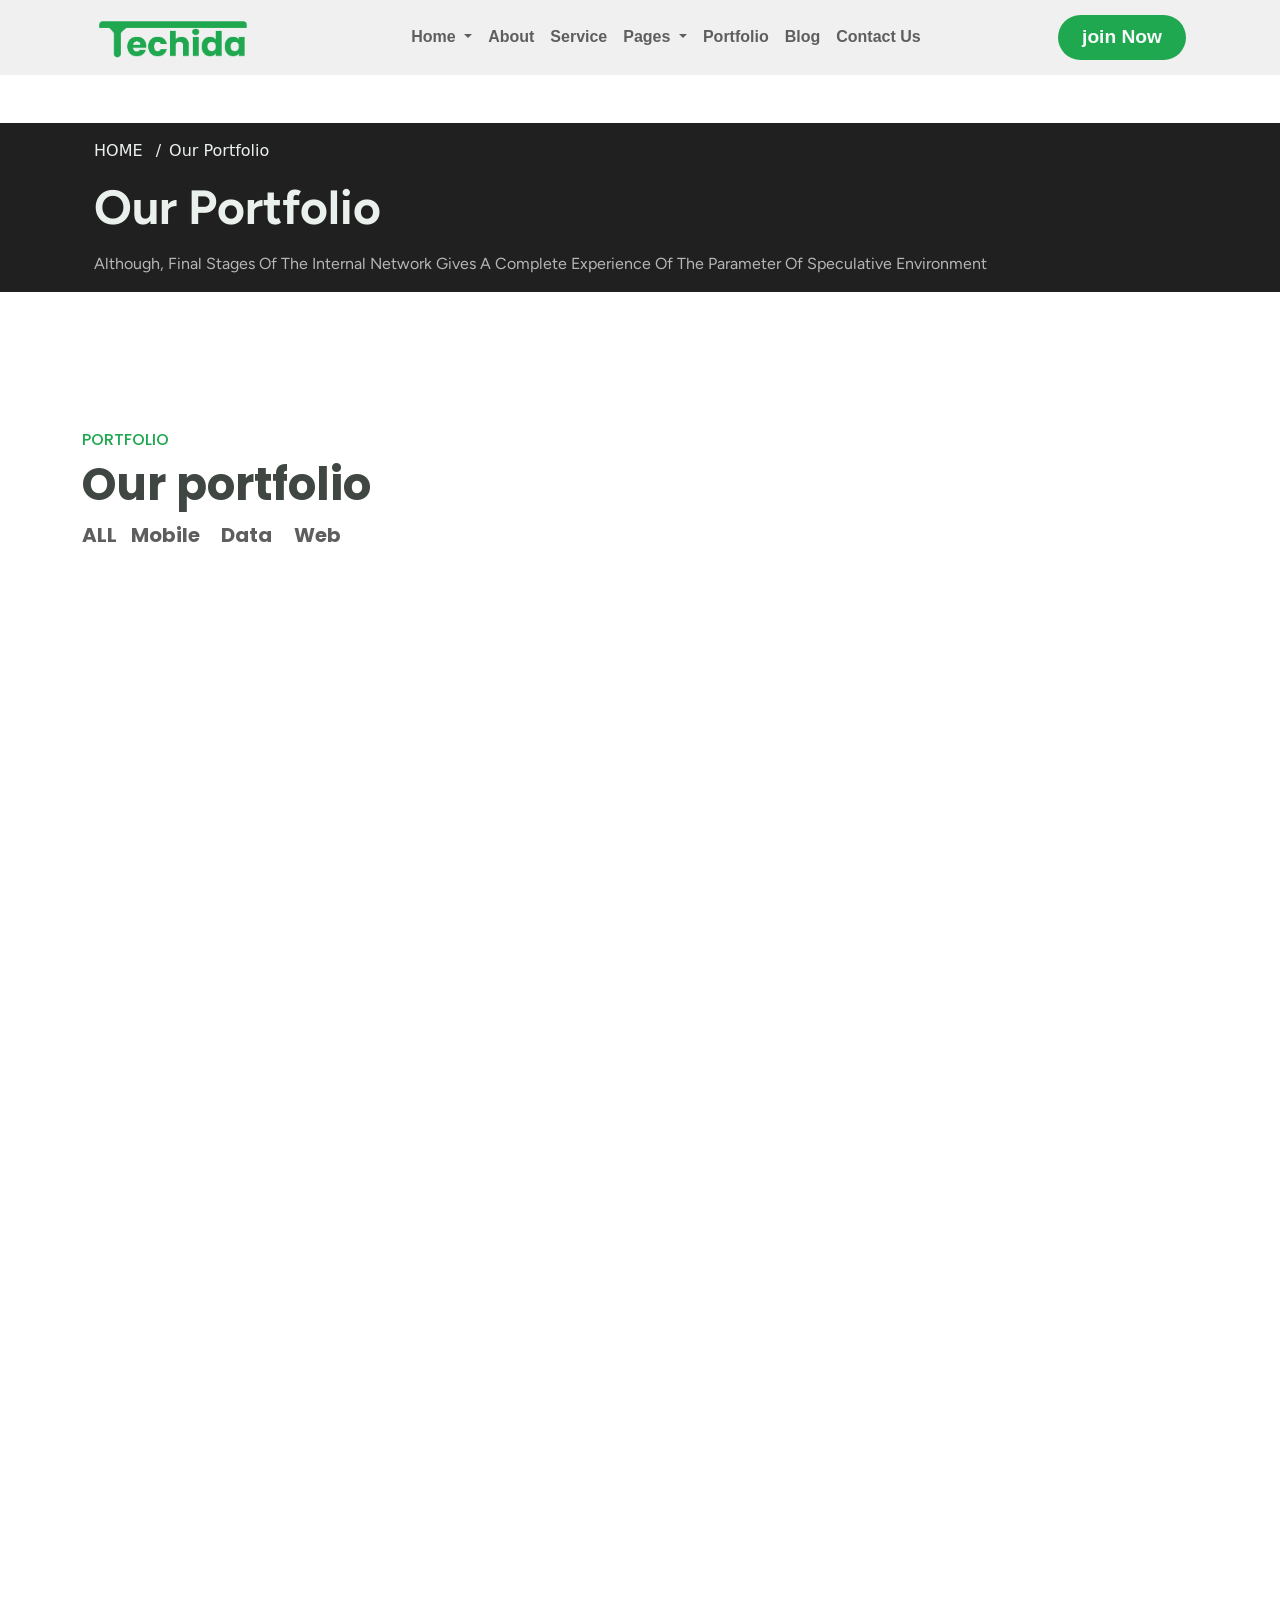
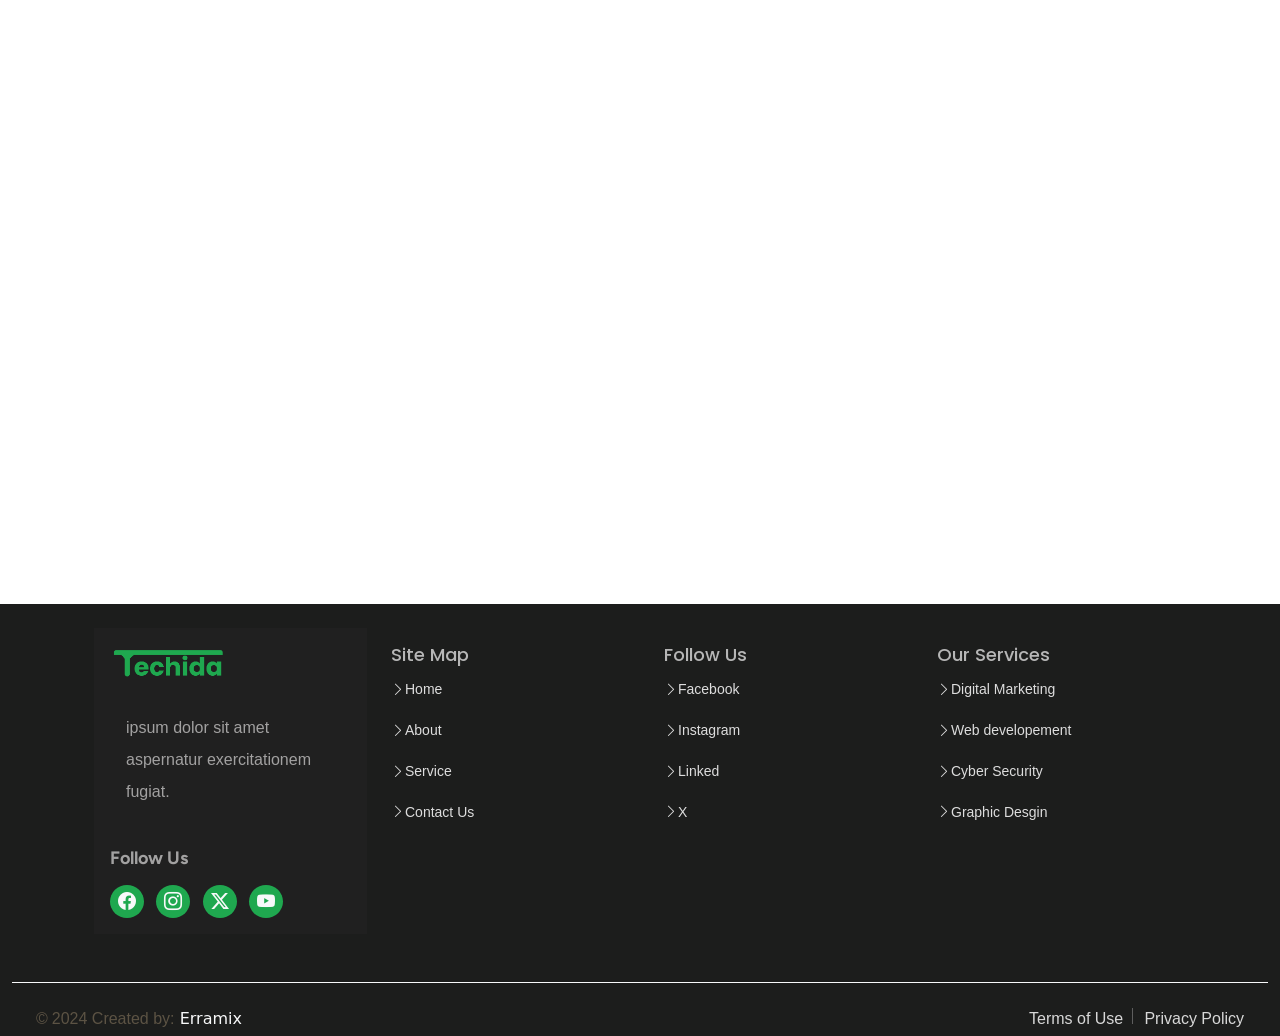
<file: Portfolio.html>
<!DOCTYPE html>
<html lang="en">

<head>
    <meta charset="UTF-8">
    <meta name="viewport" content="width=device-width, initial-scale=1.0">
    <title>Document</title>
    <link href="https://cdn.jsdelivr.net/npm/bootstrap@5.3.8/dist/css/bootstrap.min.css" rel="stylesheet"
        integrity="sha384-sRIl4kxILFvY47J16cr9ZwB07vP4J8+LH7qKQnuqkuIAvNWLzeN8tE5YBujZqJLB" crossorigin="anonymous">
    <link rel="stylesheet" href="https://cdn.jsdelivr.net/npm/bootstrap-icons@1.13.1/font/bootstrap-icons.min.css">
    <link href="https://unpkg.com/aos@2.3.1/dist/aos.css" rel="stylesheet">
    <link rel="stylesheet" href="css/style.css">
    <link rel="stylesheet" href="css/responsive.css">
</head>

<body>
    <div class="container-fluid code pb-lg-0 pb-md-4 pb-sm-4">
        <div class="container">
            <nav class="navbar navbar-expand-lg">
                <div class="container-fluid">
                    <a class="navbar-brand logo" href="#">
                        <img src="images/logo.png" alt="site-logo">
                    </a>
                    <button class="navbar-toggler" type="button" data-bs-toggle="collapse"
                        data-bs-target="#navbarSupportedContent" aria-controls="navbarSupportedContent"
                        aria-expanded="false" aria-label="Toggle navigation">
                        <span class="navbar-toggler-icon"></span>
                    </button>
                    <div class="collapse navbar-collapse" id="navbarSupportedContent">
                        <ul class="navbar-nav mx-auto mb-2 mb-lg-0 nav1 mb-md-3 mb-sm-3 mb-lg-0">
                            <li class="nav-item dropdown">
                                <a class=" fw-bold nav-link dropdown-toggle anc1 fw-medium text-dark" href="index.html"
                                    role="button" data-bs-toggle="dropdown" aria-expanded="false">
                                    Home
                                </a>
                                <ul class="dropdown-menu co12">
                                    <li><a class=" fw-bold dropdown-item" href="index.html">Home</a></li>
                                    <li><a class=" fw-bold dropdown-item" href="#">Home 2</a></li>
                                    <li><a class=" fw-bold dropdown-item" href="#">Home 3</a></li>
                                    <li><a class=" fw-bold dropdown-item" href="#">Home RTL</a></li>
                                </ul>
                            </li>
                            <li class="nav-item ">
                                <a class=" fw-bold nav-link anc1 fw-medium text-dark" href="about.html">About</a>
                            </li>
                            <li class="nav-item ">
                                <a class=" fw-bold nav-link anc1 fw-medium text-dark" href="service.html">Service</a>
                            </li>
                            <li class="nav-item dropdown">
                                <a class=" fw-bold nav-link dropdown-toggle anc1 fw-medium text-dark" href="#"
                                    role="button" data-bs-toggle="dropdown" aria-expanded="false">
                                    Pages
                                </a>
                                <ul class="dropdown-menu co12">
                                    <li><a class=" fw-bold dropdown-item" href="#">404 pages</a></li>
                                    <li><a class=" fw-bold dropdown-item" href="#">Blog</a></li>
                                    <li><a class=" fw-bold dropdown-item" href="#">Single Page Blog</a></li>
                                    <li><a class=" fw-bold dropdown-item" href="#">About</a></li>
                                    <li><a class=" fw-bold dropdown-item" href="#">Service</a></li>
                                    <li><a class=" fw-bold dropdown-item" href="#">Service Single</a></li>
                                    <li><a class=" fw-bold dropdown-item" href="#">Porfolio</a></li>
                                    <li><a class=" fw-bold dropdown-item" href="#">Porfolio Single</a></li>
                                    <li><a class=" fw-bold dropdown-item" href="#">Privacy Policy</a></li>
                                    <li><a class=" fw-bold dropdown-item" href="#">Term Of Use</a></li>
                                    <li><a class=" fw-bold dropdown-item" href="#">Contact</a></li>
                                    <li><a class=" fw-bold dropdown-item" href="#">Login page</a></li>
                                    <li><a class=" fw-bold dropdown-item" href="#">Register</a></li>
                                </ul>
                            </li>
                            <li class="nav-item ">
                                <a class=" fw-bold nav-link anc1 fw-medium text-dark"
                                    href="portfolio.html">Portfolio</a>
                            </li>
                            <li class="nav-item ">
                                <a class=" fw-bold nav-link anc1 fw-medium text-dark" href="blog.html">Blog</a>
                            </li>
                            <li class="nav-item ">
                                <a class=" fw-bold nav-link anc1 fw-medium text-dark" href="contact us.html">Contact
                                    Us</a>
                            </li>
                        </ul>
                        <a href="#"
                            class="join px-4 py-2 fw-bold rounded-pill text-light pil text-md-center text-md-center d-inline-block">join
                            Now</a>
                    </div>
                </div>
            </nav>
        </div>
    </div>

    <div class="container-fluid about1 mt-5" data-aos="zoom-in-up" data-aos-duration="2000">
        <div class="container ps-4">
            <ul class="ps-0 pt-3 mb-0">
                <li class="d-inline-block"><a href="index.html" class="d-inline-block">HOME</a></li>
                <li class="d-inline-block"><a href="portfolio.html" class="d-inline-block"><span
                            class="mx-2">/</span>Our Portfolio</a></li>
            </ul>
            <h2 class="fw-bold my-3">Our Portfolio</h2>
            <p class="mb-0 pb-3">Although, Final Stages Of The Internal Network Gives A Complete Experience Of The
                Parameter Of Speculative Environment</p>
        </div>
    </div>

    <div class="container-fluid">
        <div class="container">
            <div class="row">
                <div class="section-9">
                    <h2 class="mt-4" data-aos="fade-down">PORTFOLIO</h2>
                    <h3 class="fw-bold" data-aos="fade-down">Our portfolio </h3>
                    <ul class=" fw-bold ul3 p-0" data-aos="fade-down">
                        <li class="d-inline-block ">
                            <a href="#">ALL</a>
                        </li>
                        <li class="d-inline-block mx-2">
                            <a href="#">Mobile</a>
                        </li>
                        <li class="d-inline-block mx-2">
                            <a href="#">Data</a>
                        </li>
                        <li class="d-inline-block mx-2">
                            <a href="#">Web</a>
                        </li>
                    </ul>
                </div>
                <div class="col-lg-4 col-md-6 col-sm-12 sec-9 my-3" data-aos="fade-up"
                    data-aos-anchor-placement="top-center" data-aos-duration="1500">
                    <div class="sec-10 rounded-2">
                        <img src="./images/img-1.jpg" alt="img-1">
                        <div class="sec-col-9 rounded-2">
                            <div class="box-1 ms-3">
                                <h2>TRANSIAPP</h2>
                                <h3>Mobile Application</h3>
                            </div>
                            <div class="box-2 d-flex justify-content-between ms-3">
                                <ul class="p-0 box-3">
                                    <li class="d-inline-block mx-2">
                                        <a href="#">#React</a>
                                    </li>
                                    <li class="d-inline-block mx-2">
                                        <a href="#">#HTML</a>
                                    </li>
                                    <li class="d-inline-block mx-2">
                                        <a href="#">#next_js</a>
                                    </li>
                                    <li class="d-inline-block mx-2">
                                        <a href="#">#Node</a>
                                    </li>
                                </ul>
                            </div>
                            <a href="#" class="fw-bold veiw text-center ms-4 d-inline-block">Veiw Project</a>
                        </div>
                    </div>
                </div>
                <div class="col-lg-4 col-md-6 col-sm-12 sec-9 my-3" data-aos="fade-up"
                    data-aos-anchor-placement="top-center" data-aos-duration="1500">
                    <div class="sec-10 rounded-2">
                        <img src="./images/img-2.jpg" alt="img-1">
                        <div class="sec-col-9 rounded-2">
                            <div class="box-1 ms-3">
                                <h2>TRANSIAPP</h2>
                                <h3>Mobile Application</h3>
                            </div>
                            <div class="box-2 d-flex justify-content-between ms-3">
                                <ul class="p-0 box-3">
                                    <li class="d-inline-block mx-2">
                                        <a href="#">#js</a>
                                    </li>
                                    <li class="d-inline-block mx-2">
                                        <a href="#">#HTML</a>
                                    </li>
                                    <li class="d-inline-block mx-2">
                                        <a href="#">#next_js</a>
                                    </li>
                                    <li class="d-inline-block mx-2">
                                        <a href="#">#Node</a>
                                    </li>
                                </ul>
                            </div>
                            <a href="#" class=" fw-bold veiw text-center ms-4 d-inline-block">Veiw Project</a>
                        </div>
                    </div>
                </div>
                <div class="col-lg-4 col-md-6 col-sm-12 sec-9 my-3" data-aos="fade-up"
                    data-aos-anchor-placement="top-center" data-aos-duration="1500">
                    <div class="sec-10 rounded-2">
                        <img src="./images/img-3.jpg" alt="img-1">
                        <div class="sec-col-9 rounded-2">
                            <div class="box-1 ms-3">
                                <h2>IMOLAS</h2>
                                <h3>Mobile Application</h3>
                            </div>
                            <div class="box-2 d-flex justify-content-between ms-3">
                                <ul class="p-0 box-3">
                                    <li class="d-inline-block mx-2">
                                        <a href="#">#Redux</a>
                                    </li>
                                    <li class="d-inline-block mx-2">
                                        <a href="#">#HTML</a>
                                    </li>
                                    <li class="d-inline-block mx-2">
                                        <a href="#">#next_js</a>
                                    </li>
                                    <li class="d-inline-block mx-2">
                                        <a href="#">#Gsap</a>
                                    </li>
                                </ul>
                            </div>
                            <a href="#" class="fw-bold veiw text-centers ms-4 d-inline-block">Veiw Project</a>
                        </div>
                    </div>
                </div>
                <div class="col-lg-4 col-md-6 col-sm-12 sec-9 my-3" data-aos="fade-up"
                    data-aos-anchor-placement="top-center" data-aos-duration="1500">
                    <div class="sec-10 rounded-2">
                        <img src="./images/img-4.png" alt="img-1">
                        <div class="sec-col-9 rounded-2">
                            <div class="box-1 ms-3">
                                <h2>ABERTONAPP</h2>
                                <h3>Mobile Application</h3>
                            </div>
                            <div class="box-2 d-flex justify-content-between ms-3">
                                <ul class="p-0 box-3">
                                    <li class="d-inline-block mx-2">
                                        <a href="#">#React</a>
                                    </li>
                                    <li class="d-inline-block mx-2">
                                        <a href="#">#HTML</a>
                                    </li>
                                    <li class="d-inline-block mx-2">
                                        <a href="#">#next_js</a>
                                    </li>
                                    <li class="d-inline-block mx-2">
                                        <a href="#">#Node</a>
                                    </li>
                                </ul>
                            </div>
                            <a href="#" class="fw-bold veiw text-center ms-4 d-inline-block">Veiw Project</a>
                        </div>
                    </div>
                </div>
                <div class="col-lg-4 col-md-6 col-sm-12 sec-9 my-3" data-aos="fade-up"
                    data-aos-anchor-placement="top-center" data-aos-duration="1500">
                    <div class="sec-10 rounded-2">
                        <img src="./images/img-5.jpg" alt="img-1">
                        <div class="sec-col-9 rounded-2">
                            <div class="box-1 ms-3">
                                <h2>FITNESSAPP</h2>
                                <h3>Web Application</h3>
                            </div>
                            <div class="box-2 d-flex justify-content-between ms-3">
                                <ul class="p-0 box-3">
                                    <li class="d-inline-block mx-2">
                                        <a href="#">#React</a>
                                    </li>
                                    <li class="d-inline-block mx-2">
                                        <a href="#">#PHP</a>
                                    </li>
                                    <li class="d-inline-block mx-2">
                                        <a href="#">#next_js</a>
                                    </li>
                                    <li class="d-inline-block mx-2">
                                        <a href="#">#Node</a>
                                    </li>
                                </ul>
                            </div>
                            <a href="#" class=" fw-bold veiw text-center ms-4 d-inline-block">Veiw Project</a>
                        </div>
                    </div>
                </div>
                <div class="col-lg-4 col-md-6 col-sm-12 sec-9 my-3" data-aos="fade-up"
                    data-aos-anchor-placement="top-center" data-aos-duration="1500">
                    <div class="sec-10 rounded-2">
                        <img src="./images/img-6.jpg" alt="img-1">
                        <div class="sec-col-9 rounded-2">
                            <div class="box-1 ms-3">
                                <h2>SPARK</h2>
                                <h3>Web Application</h3>
                            </div>
                            <div class="box-2 d-flex justify-content-between ms-3">
                                <ul class="p-0 box-3">
                                    <li class="d-inline-block mx-2">
                                        <a href="#">#React</a>
                                    </li>
                                    <li class="d-inline-block mx-2">
                                        <a href="#">#HTML</a>
                                    </li>
                                    <li class="d-inline-block mx-2">
                                        <a href="#">#Ruby</a>
                                    </li>
                                    <li class="d-inline-block mx-2">
                                        <a href="#">#Node</a>
                                    </li>
                                </ul>
                            </div>
                            <a href="#" class=" fw-bold veiw text-center ms-4 d-inline-block">Veiw Project</a>
                        </div>
                    </div>
                </div>
            </div>
        </div>
    </div>
 <div class="container-fluid">
        <div class="container">
            <div class="section-16" data-aos="flip-left" data-aos-easing="ease-out-cubic" data-aos-duration="1500">
                <h2 class="fw-bold ms-1 mb-0">FAQ</h2>
                <h3 class="fw-bold mb-1">Frequently Asked Questions</h3>
                <P>As a matter of fact the unification of the coherent software provides a strict control over The
                    Accomplishment of Intended Estimation</P>
            </div>
            <div class="row">
                <div class="col-lg-6 col-md-12 col-sm-12 sec16" data-aos="fade-up" data-aos-duration="2000">
                    <img src="images/main.png" alt="main.png">
                </div>
                <div class="col-lg-6 col-md-12 col-sm-12" data-aos="fade-up" data-aos-duration="2000">
                    <div class="accordion  imp" id="accordionPanelsStayOpenExample">
                        <div class="accordion-item mb-4 ">
                            <h2 class="accordion-header text-dark sec-16 ">
                                <button class="accordion-button sec-col-16 fw-bold" type="button"
                                    data-bs-toggle="collapse" data-bs-target="#panelsStayOpen-collapseOne"
                                    aria-expanded="true" aria-controls="panelsStayOpen-collapseOne">
                                    Do you offer both on-site and remote IT support?
                                </button>
                            </h2>
                            <div id="panelsStayOpen-collapseOne" class="accordion-collapse collapse show">
                                <div class="accordion-body">
                                    Lorem ipsum, dolor sit amet consectetur adipisicing elit. Ipsum ullam earum itaque,
                                    quas
                                    labore illo eligendi iure asperiores, modi veniam molestiae vero quasi. Ex, alias
                                    modi
                                    voluptates aspernatur consequuntur facere?
                                </div>
                            </div>
                        </div>
                        <div class="accordion-item mb-4 ">
                            <h2 class="accordion-header text-dark sec-16 ">
                                <button class="accordion-button collapsed sec-col-16 fw-bold" type="button"
                                    data-bs-toggle="collapse" data-bs-target="#panelsStayOpen-collapseTwo"
                                    aria-expanded="false" aria-controls="panelsStayOpen-collapseTwo">
                                    what is techida ?
                                </button>
                            </h2>
                            <div id="panelsStayOpen-collapseTwo" class="accordion-collapse collapse">
                                <div class="accordion-body">
                                    Lorem ipsum, dolor sit amet consectetur adipisicing elit. Ipsum ullam earum itaque,
                                    quas
                                    labore illo eligendi iure asperiores, modi veniam molestiae vero quasi. Ex, alias
                                    modi
                                    voluptates aspernatur consequuntur facere?
                                </div>
                            </div>
                        </div>
                        <div class="accordion-item mb-4  ">
                            <h2 class="accordion-header text-dark sec-16 ">
                                <button class="accordion-button collapsed sec-col-16 fw-bold" type="button"
                                    data-bs-toggle="collapse" data-bs-target="#panelsStayOpen-collapseThree"
                                    aria-expanded="false" aria-controls="panelsStayOpen-collapseThree">
                                    Is There Any Updates In The Future ?
                                </button>
                            </h2>
                            <div id="panelsStayOpen-collapseThree" class="accordion-collapse collapse">
                                <div class="accordion-body">
                                    Lorem ipsum, dolor sit amet consectetur adipisicing elit. Ipsum ullam earum itaque,
                                    quas
                                    labore illo eligendi iure asperiores, modi veniam molestiae vero quasi. Ex, alias
                                    modi
                                    voluptates aspernatur consequuntur facere?
                                </div>
                            </div>
                        </div>
                        <div class="accordion-item">
                            <h2 class="accordion-header text-dark sec-16 ">
                                <button class="accordion-button collapsed sec-col-16 fw-bold" type="button"
                                    data-bs-toggle="collapse" data-bs-target="#panelsStayOpen-collapseThree"
                                    aria-expanded="false" aria-controls="panelsStayOpen-collapseThree">
                                    How Much For The Service?
                                </button>
                            </h2>
                            <div id="panelsStayOpen-collapseThree" class="accordion-collapse collapse">
                                <div class="accordion-body">
                                    Lorem ipsum, dolor sit amet consectetur adipisicing elit. Ipsum ullam earum itaque,
                                    quas
                                    labore illo eligendi iure asperiores, modi veniam molestiae vero quasi. Ex, alias
                                    modi
                                    voluptates aspernatur consequuntur facere?
                                </div>
                            </div>
                        </div>
                    </div>
                </div>
            </div>
        </div>
    </div>
     <div class="container-fluid section-18 mt-3">
        <div class="container">
            <div class="row p-4">
                <div class="col-lg-3 col-md-6 mt-lg-0 mt-md-4 p-3 ft1 p-3 sec18">
                    <a href="#" class="d-inline-block"><img src="images/logo.png" alt="logo.png"></a>
                    <p class="p-3 mt-3"> ipsum dolor sit amet aspernatur exercitationem fugiat.</p>
                    <h2 class=" mt-4 fw-bold">Follow Us</h3>
                        <ul class=" p-0 ul18 mt-3 mb-0">
                            <li class="d-inline-block me-2"><a href="#" class=" p-2 rounded-circle"><i
                                        class="text-light bi bi-facebook"></i></a></li>
                            <li class="d-inline-block me-2"><a href="#" class=" p-2 rounded-circle"><i
                                        class="text-light bi bi-instagram"></i></a></li>
                            <li class="d-inline-block me-2"><a href="#" class=" p-2 rounded-circle"><i
                                        class="text-light bi bi-twitter-x"></i></a></li>
                            <li class="d-inline-block me-2"><a href="#" class=" p-2 rounded-circle"><i
                                        class="text-light bi bi-youtube"></i></a></li>
                        </ul>
                </div>
                <div class="col-lg-3 col-md-6 mt-lg-0 mt-md-4 sec-18 px-4">
                    <h2 class="mt-3">Site Map</h2>
                    <ul class="p-0 mt-3">
                        <li class="mb-4">
                            <h3><i class="bi bi-chevron-right"></i>Home</h3>
                        </li>
                        <li class="mb-4">
                            <h3><i class="bi bi-chevron-right"></i>About</h3>
                        </li>
                        <li class="mb-4">
                            <h3><i class="bi bi-chevron-right"></i>Service</h3>
                        </li>
                        <li class="mb-4">
                            <h3><i class="bi bi-chevron-right"></i>Contact Us</h3>
                        </li>
                    </ul>
                </div>
                <div class="col-lg-3 col-md-6 mt-lg-0 mt-md-4 sec-18 px-4">
                    <h2 class="mt-3">Follow Us</h2>
                    <ul class="p-0 mt-3">
                        <li class="mb-4">
                            <h3><i class="bi bi-chevron-right"></i>Facebook</h3>
                        </li>
                        <li class="mb-4">
                            <h3><i class="bi bi-chevron-right"></i>Instagram</h3>
                        </li>
                        <li class="mb-4">
                            <h3><i class="bi bi-chevron-right"></i>Linked</h3>
                        </li>
                        <li class="mb-4">
                            <h3><i class="bi bi-chevron-right"></i>X</h3>
                        </li>
                    </ul>
                </div>
                <div class="col-lg-3 col-md-6 mt-lg-0 mt-md-4 sec-18 px-4">
                    <h2 class="mt-3">Our Services</h2>
                    <ul class="p-0 mt-3">
                        <li class="mb-4">
                            <h3><i class="bi bi-chevron-right"></i>Digital Marketing</h3>
                        </li>
                        <li class="mb-4">
                            <h3><i class="bi bi-chevron-right"></i>Web developement</h3>
                        </li>
                        <li class="mb-4">
                            <h3><i class="bi bi-chevron-right"></i>Cyber Security</h3>
                        </li>
                        <li class="mb-4">
                            <h3><i class="bi bi-chevron-right"></i>Graphic Desgin</h3>
                        </li>
                    </ul>
                </div>
            </div>
        </div>
        <div class="ft2 border-top border-1 border-light mt-4">
            <div class="conaitner  d-flex justify-content-between align-items-center">
                <div class="section-19 mt-4 ms-4">
                    <span class="me-1 span-19">&copy;</span><span>2024 Created by:</span>
                    <h2 class="text-light d-inline-block">Erramix</h2>
                </div>
                <div class="sec-col-19 mt-4 me-4">
                    <h3 class="d-inline-block">Terms of Use</h3>
                    <span class="d-inline-block mx-1"></span>
                    <h3 class="d-inline-block">Privacy Policy</h3>
                </div>
            </div>
        </div>
    </div>
</body>
<script src="https://unpkg.com/aos@2.3.1/dist/aos.js"></script>
<script>
    AOS.init();
</script>
<script src="https://cdn.jsdelivr.net/npm/bootstrap@5.3.8/dist/js/bootstrap.bundle.min.js"
    integrity="sha384-FKyoEForCGlyvwx9Hj09JcYn3nv7wiPVlz7YYwJrWVcXK/BmnVDxM+D2scQbITxI"
    crossorigin="anonymous"></script>

</html>
</file>
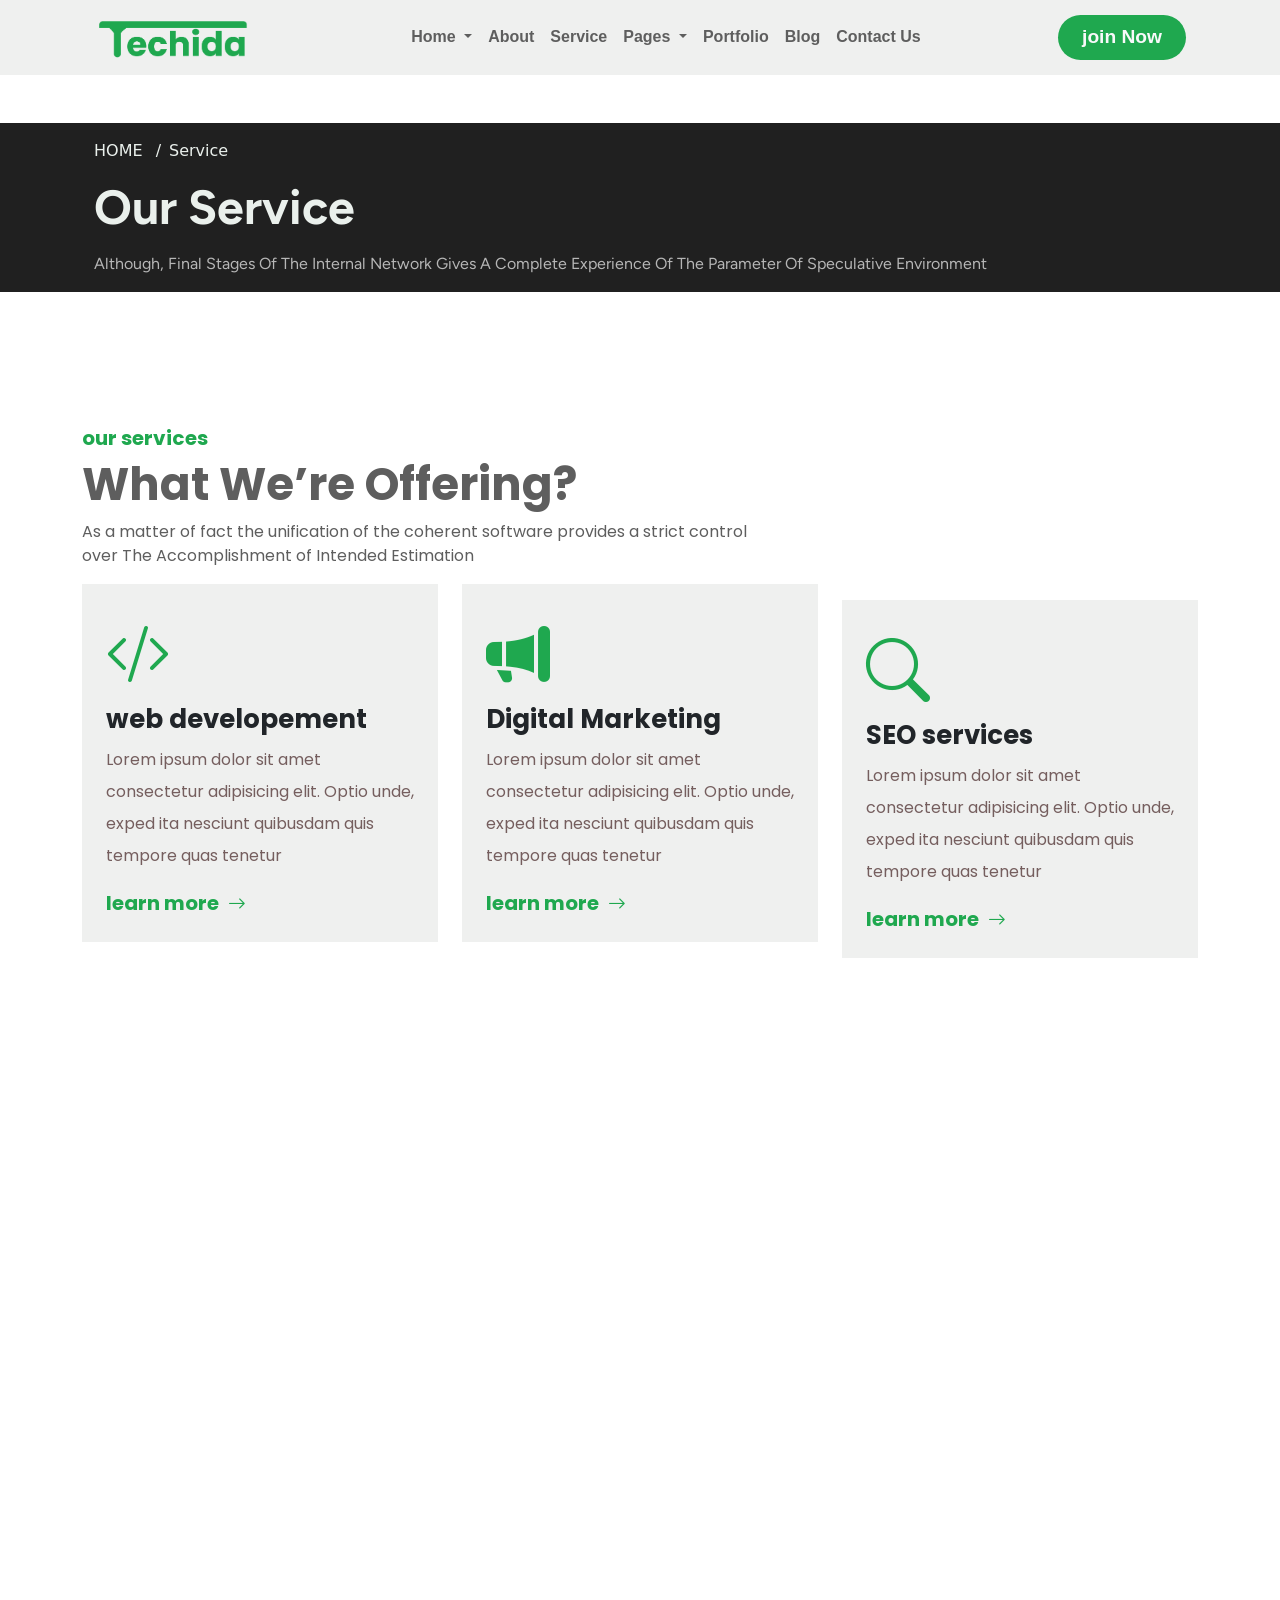
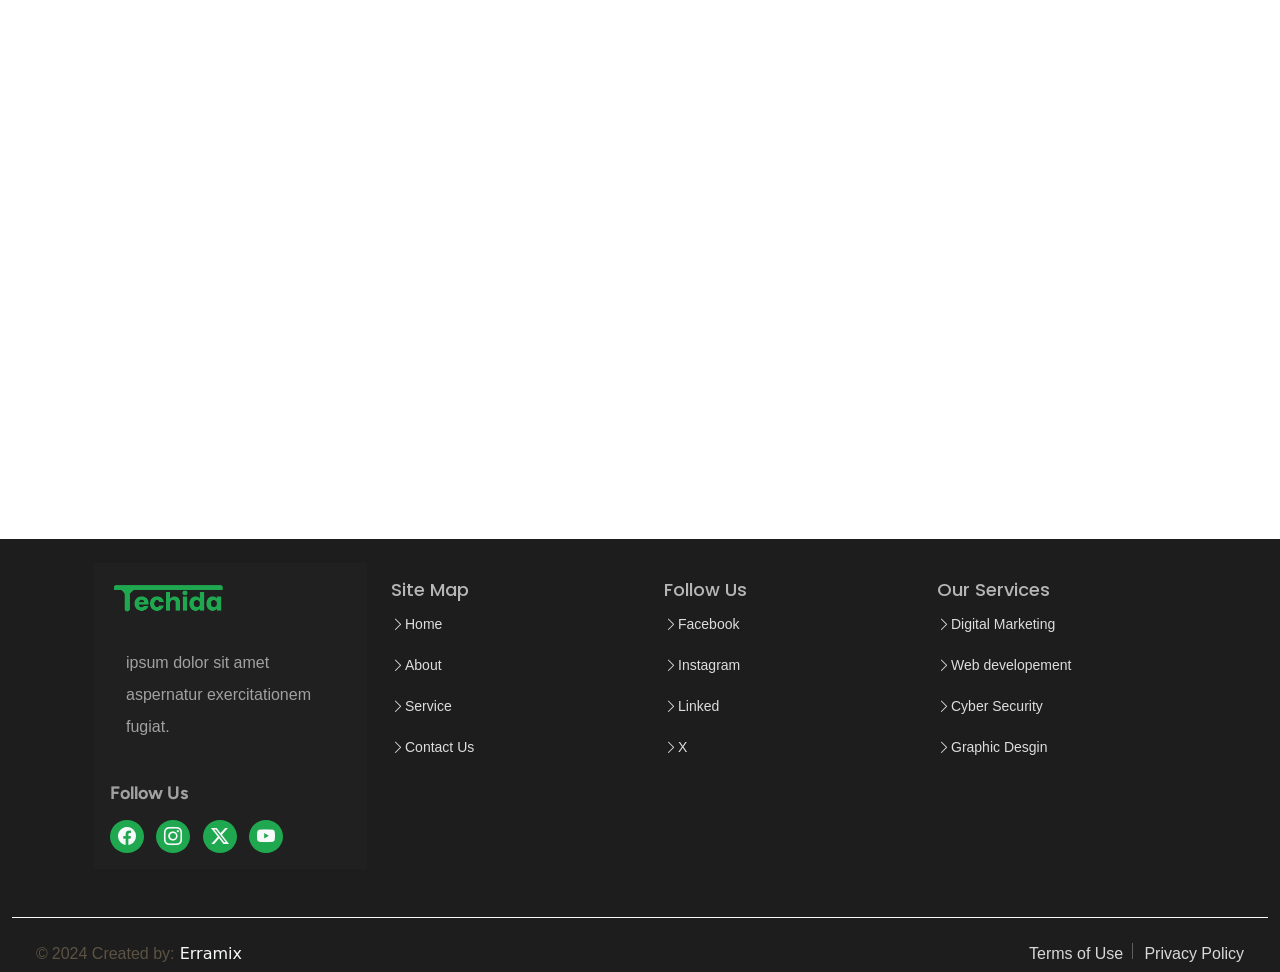
<file: Service.html>
<!DOCTYPE html>
<html lang="en">

<head>
    <meta charset="UTF-8">
    <meta name="viewport" content="width=device-width, initial-scale=1.0">
    <title>Document</title>
    <link href="https://cdn.jsdelivr.net/npm/bootstrap@5.3.8/dist/css/bootstrap.min.css" rel="stylesheet"
        integrity="sha384-sRIl4kxILFvY47J16cr9ZwB07vP4J8+LH7qKQnuqkuIAvNWLzeN8tE5YBujZqJLB" crossorigin="anonymous">
    <link rel="stylesheet" href="https://cdn.jsdelivr.net/npm/bootstrap-icons@1.13.1/font/bootstrap-icons.min.css">
    <link href="https://unpkg.com/aos@2.3.1/dist/aos.css" rel="stylesheet">
    <link rel="stylesheet" href="css/style.css">
    <link rel="stylesheet" href="css/responsive.css">
</head>

<body>
    <div class="container-fluid code pb-lg-0 pb-md-4 pb-sm-4">
        <div class="container">
            <nav class="navbar navbar-expand-lg">
                <div class="container-fluid">
                    <a class="navbar-brand logo" href="#">
                        <img src="images/logo.png" alt="site-logo">
                    </a>
                    <button class="navbar-toggler" type="button" data-bs-toggle="collapse"
                        data-bs-target="#navbarSupportedContent" aria-controls="navbarSupportedContent"
                        aria-expanded="false" aria-label="Toggle navigation">
                        <span class="navbar-toggler-icon"></span>
                    </button>
                    <div class="collapse navbar-collapse" id="navbarSupportedContent">
                        <ul class="navbar-nav mx-auto mb-2 mb-lg-0 nav1 mb-md-3 mb-sm-3 mb-lg-0">
                            <li class="nav-item dropdown">
                                <a class=" fw-bold nav-link dropdown-toggle anc1 fw-medium text-dark" href="index.html"
                                    role="button" data-bs-toggle="dropdown" aria-expanded="false">
                                    Home
                                </a>
                                <ul class="dropdown-menu co12">
                                    <li><a class=" fw-bold dropdown-item" href="index.html">Home</a></li>
                                    <li><a class=" fw-bold dropdown-item" href="#">Home 2</a></li>
                                    <li><a class=" fw-bold dropdown-item" href="#">Home 3</a></li>
                                    <li><a class=" fw-bold dropdown-item" href="#">Home RTL</a></li>
                                </ul>
                            </li>
                            <li class="nav-item ">
                                <a class=" fw-bold nav-link anc1 fw-medium text-dark" href="about.html">About</a>
                            </li>
                            <li class="nav-item ">
                                <a class=" fw-bold nav-link anc1 fw-medium text-dark" href="service.html">Service</a>
                            </li>
                            <li class="nav-item dropdown">
                                <a class=" fw-bold nav-link dropdown-toggle anc1 fw-medium text-dark" href="#"
                                    role="button" data-bs-toggle="dropdown" aria-expanded="false">
                                    Pages
                                </a>
                                <ul class="dropdown-menu co12">
                                    <li><a class=" fw-bold dropdown-item" href="#">404 pages</a></li>
                                    <li><a class=" fw-bold dropdown-item" href="#">Blog</a></li>
                                    <li><a class=" fw-bold dropdown-item" href="#">Single Page Blog</a></li>
                                    <li><a class=" fw-bold dropdown-item" href="#">About</a></li>
                                    <li><a class=" fw-bold dropdown-item" href="#">Service</a></li>
                                    <li><a class=" fw-bold dropdown-item" href="#">Service Single</a></li>
                                    <li><a class=" fw-bold dropdown-item" href="#">Porfolio</a></li>
                                    <li><a class=" fw-bold dropdown-item" href="#">Porfolio Single</a></li>
                                    <li><a class=" fw-bold dropdown-item" href="#">Privacy Policy</a></li>
                                    <li><a class=" fw-bold dropdown-item" href="#">Term Of Use</a></li>
                                    <li><a class=" fw-bold dropdown-item" href="#">Contact</a></li>
                                    <li><a class=" fw-bold dropdown-item" href="#">Login page</a></li>
                                    <li><a class=" fw-bold dropdown-item" href="#">Register</a></li>
                                </ul>
                            </li>
                            <li class="nav-item ">
                                <a class=" fw-bold nav-link anc1 fw-medium text-dark"
                                    href="portfolio.html">Portfolio</a>
                            </li>
                            <li class="nav-item ">
                                <a class=" fw-bold nav-link anc1 fw-medium text-dark" href="blog.html">Blog</a>
                            </li>
                            <li class="nav-item ">
                                <a class=" fw-bold nav-link anc1 fw-medium text-dark" href="contact us.html">Contact
                                    Us</a>
                            </li>
                        </ul>
                        <a href="#"
                            class="join px-4 py-2 fw-bold rounded-pill text-light pil text-md-center text-md-center d-inline-block">join
                            Now</a>
                    </div>
                </div>
            </nav>
        </div>
    </div>

    <div class="container-fluid about1 mt-5" data-aos="zoom-in-up" data-aos-duration="2000">
        <div class="container ps-4">
            <ul class="ps-0 pt-3 mb-0">
                <li class="d-inline-block"><a href="index.html" class="d-inline-block">HOME</a></li>
                <li class="d-inline-block"><a href="service.html" class="d-inline-block"><span
                            class="mx-2">/</span>Service</a></li>
            </ul>
            <h2 class="fw-bold my-3">Our Service</h2>
            <p class="mb-0 pb-3">Although, Final Stages Of The Internal Network Gives A Complete Experience Of The
                Parameter Of Speculative Environment</p>
        </div>
    </div>
    <div class="container-fluid">
        <div class="container">
            <div class="section-3 mt-5">
                <h2 class="fw-bold">our services</h2>
                <h3 class="fw-bold">What We’re Offering?</h3>
                <p>
                    As a matter of fact the unification of the coherent software provides a
                    strict control over
                    The Accomplishment of Intended Estimation
                </p>
            </div>
            <div class="row">
                <div class="col-lg-4 col-md-6 col-sm-12" data-aos="zoom-out-up" data-aos-duration="2000">
                    <div class="p-4 sec-3">
                        <a class="#" href="#"><i class="bi bi-code-slash"></i></a>
                        <h4>web developement</h4>
                        <p>Lorem ipsum dolor sit amet consectetur adipisicing elit. Optio unde,
                            exped
                            ita nesciunt quibusdam quis tempore quas tenetur</p>
                        <a href="#" class="more">learn more <i class="bi bi-arrow-right"></i></a>
                    </div>
                </div>
                <div class="col-lg-4 col-md-6 col-sm-12" data-aos="zoom-out-up" data-aos-duration="2000">
                    <div class="p-4 sec-3">
                        <a class="#" href="#"><i class="bi bi-megaphone-fill"></i></a>
                        <h4>Digital Marketing</h4>
                        <p>Lorem ipsum dolor sit amet consectetur adipisicing elit. Optio unde,
                            exped
                            ita nesciunt quibusdam quis tempore quas tenetur</p>
                        <a href="#" class="more">learn more <i class="bi bi-arrow-right"></i></a>
                    </div>
                </div>
                <div class="col-lg-4 col-md-6 col-sm-12" data-aos="zoom-out-up" data-aos-duration="2000">
                    <div class="p-4 sec-3 mt-3">
                        <a class="#" href="#"><i class="bi bi-search"></i></a>
                        <h4>SEO services</h4>
                        <p>Lorem ipsum dolor sit amet consectetur adipisicing elit. Optio unde,
                            exped
                            ita nesciunt quibusdam quis tempore quas tenetur</p>
                        <a href="#" class="more">learn more <i class="bi bi-arrow-right"></i></a>
                    </div>
                </div>
                <div class="col-lg-4 col-md-6 col-sm-12" data-aos="zoom-out-up" data-aos-duration="2000">
                    <div class="p-4 sec-3 mt-3">
                        <a class="#" href="#"><i class="bi bi-bug-fill"></i></a>
                        <h4>Cyber Security </h4>
                        <p>Lorem ipsum dolor sit amet consectetur adipisicing elit. Optio unde,
                            exped
                            ita nesciunt quibusdam quis tempore quas tenetur</p>
                        <a href="#" class="more">learn more <i class="bi bi-arrow-right"></i></a>
                    </div>
                </div>
                <div class="col-lg-4 col-md-6 col-sm-12" data-aos="zoom-out-up" data-aos-duration="2000">
                    <div class="p-4 sec-3 mt-3">
                        <a class="#" href="#"><i class="bi bi-palette-fill"></i></a>
                        <h4>Graphic Desgin</h4>
                        <p>Lorem ipsum dolor sit amet consectetur adipisicing elit. Optio unde,
                            exped
                            ita nesciunt quibusdam quis tempore quas tenetur</p>
                        <a href="#" class="more">learn more <i class="bi bi-arrow-right"></i></a>
                    </div>
                </div>
                <div class="col-lg-4 col-md-6 col-sm-12" data-aos="zoom-out-up" data-aos-duration="2000">
                    <div class="p-4 sec-3 mt-3">
                        <a class="#" href="#"><i class="bi bi-android2"></i></a>
                        <h4>Apps developement</h4>
                        <p>Lorem ipsum dolor sit amet consectetur adipisicing elit. Optio unde,
                            exped
                            ita nesciunt quibusdam quis tempore quas tenetur</p>
                        <a href="#" class="more">learn more <i class="bi bi-arrow-right"></i></a>
                    </div>
                </div>
            </div>
        </div>
    </div>
    <div class="container-fluid">
        <div class="container">
            <div class="section-16" data-aos="flip-left" data-aos-easing="ease-out-cubic" data-aos-duration="1500">
                <h2 class="fw-bold ms-1 mb-0">FAQ</h2>
                <h3 class="fw-bold mb-1">Frequently Asked Questions</h3>
                <P>As a matter of fact the unification of the coherent software provides a strict control over The
                    Accomplishment of Intended Estimation</P>
            </div>
            <div class="row">
                <div class="col-lg-6 col-md-12 col-sm-12 sec16" data-aos="fade-up" data-aos-duration="2000">
                    <img src="images/main.png" alt="main.png">
                </div>
                <div class="col-lg-6 col-md-12 col-sm-12" data-aos="fade-up" data-aos-duration="2000">
                    <div class="accordion  imp" id="accordionPanelsStayOpenExample">
                        <div class="accordion-item mb-4 ">
                            <h2 class="accordion-header text-dark sec-16 ">
                                <button class="accordion-button sec-col-16 fw-bold" type="button"
                                    data-bs-toggle="collapse" data-bs-target="#panelsStayOpen-collapseOne"
                                    aria-expanded="true" aria-controls="panelsStayOpen-collapseOne">
                                    Do you offer both on-site and remote IT support?
                                </button>
                            </h2>
                            <div id="panelsStayOpen-collapseOne" class="accordion-collapse collapse show">
                                <div class="accordion-body">
                                    Lorem ipsum, dolor sit amet consectetur adipisicing elit. Ipsum ullam earum itaque,
                                    quas
                                    labore illo eligendi iure asperiores, modi veniam molestiae vero quasi. Ex, alias
                                    modi
                                    voluptates aspernatur consequuntur facere?
                                </div>
                            </div>
                        </div>
                        <div class="accordion-item mb-4 ">
                            <h2 class="accordion-header text-dark sec-16 ">
                                <button class="accordion-button collapsed sec-col-16 fw-bold" type="button"
                                    data-bs-toggle="collapse" data-bs-target="#panelsStayOpen-collapseTwo"
                                    aria-expanded="false" aria-controls="panelsStayOpen-collapseTwo">
                                    what is techida ?
                                </button>
                            </h2>
                            <div id="panelsStayOpen-collapseTwo" class="accordion-collapse collapse">
                                <div class="accordion-body">
                                    Lorem ipsum, dolor sit amet consectetur adipisicing elit. Ipsum ullam earum itaque,
                                    quas
                                    labore illo eligendi iure asperiores, modi veniam molestiae vero quasi. Ex, alias
                                    modi
                                    voluptates aspernatur consequuntur facere?
                                </div>
                            </div>
                        </div>
                        <div class="accordion-item mb-4  ">
                            <h2 class="accordion-header text-dark sec-16 ">
                                <button class="accordion-button collapsed sec-col-16 fw-bold" type="button"
                                    data-bs-toggle="collapse" data-bs-target="#panelsStayOpen-collapseThree"
                                    aria-expanded="false" aria-controls="panelsStayOpen-collapseThree">
                                    Is There Any Updates In The Future ?
                                </button>
                            </h2>
                            <div id="panelsStayOpen-collapseThree" class="accordion-collapse collapse">
                                <div class="accordion-body">
                                    Lorem ipsum, dolor sit amet consectetur adipisicing elit. Ipsum ullam earum itaque,
                                    quas
                                    labore illo eligendi iure asperiores, modi veniam molestiae vero quasi. Ex, alias
                                    modi
                                    voluptates aspernatur consequuntur facere?
                                </div>
                            </div>
                        </div>
                        <div class="accordion-item">
                            <h2 class="accordion-header text-dark sec-16 ">
                                <button class="accordion-button collapsed sec-col-16 fw-bold" type="button"
                                    data-bs-toggle="collapse" data-bs-target="#panelsStayOpen-collapseThree"
                                    aria-expanded="false" aria-controls="panelsStayOpen-collapseThree">
                                    How Much For The Service?
                                </button>
                            </h2>
                            <div id="panelsStayOpen-collapseThree" class="accordion-collapse collapse">
                                <div class="accordion-body">
                                    Lorem ipsum, dolor sit amet consectetur adipisicing elit. Ipsum ullam earum itaque,
                                    quas
                                    labore illo eligendi iure asperiores, modi veniam molestiae vero quasi. Ex, alias
                                    modi
                                    voluptates aspernatur consequuntur facere?
                                </div>
                            </div>
                        </div>
                    </div>
                </div>
            </div>
        </div>
    </div>
    <div class="container-fluid section-18 mt-3">
        <div class="container">
            <div class="row p-4">
                <div class="col-lg-3 col-md-6 mt-lg-0 mt-md-4 p-3 ft1 p-3 sec18">
                    <a href="#" class="d-inline-block"><img src="images/logo.png" alt="logo.png"></a>
                    <p class="p-3 mt-3"> ipsum dolor sit amet aspernatur exercitationem fugiat.</p>
                    <h2 class=" mt-4 fw-bold">Follow Us</h3>
                        <ul class=" p-0 ul18 mt-3 mb-0">
                            <li class="d-inline-block me-2"><a href="#" class=" p-2 rounded-circle"><i
                                        class="text-light bi bi-facebook"></i></a></li>
                            <li class="d-inline-block me-2"><a href="#" class=" p-2 rounded-circle"><i
                                        class="text-light bi bi-instagram"></i></a></li>
                            <li class="d-inline-block me-2"><a href="#" class=" p-2 rounded-circle"><i
                                        class="text-light bi bi-twitter-x"></i></a></li>
                            <li class="d-inline-block me-2"><a href="#" class=" p-2 rounded-circle"><i
                                        class="text-light bi bi-youtube"></i></a></li>
                        </ul>
                </div>
                <div class="col-lg-3 col-md-6 mt-lg-0 mt-md-4 sec-18 px-4">
                    <h2 class="mt-3">Site Map</h2>
                    <ul class="p-0 mt-3">
                        <li class="mb-4">
                            <h3><i class="bi bi-chevron-right"></i>Home</h3>
                        </li>
                        <li class="mb-4">
                            <h3><i class="bi bi-chevron-right"></i>About</h3>
                        </li>
                        <li class="mb-4">
                            <h3><i class="bi bi-chevron-right"></i>Service</h3>
                        </li>
                        <li class="mb-4">
                            <h3><i class="bi bi-chevron-right"></i>Contact Us</h3>
                        </li>
                    </ul>
                </div>
                <div class="col-lg-3 col-md-6 mt-lg-0 mt-md-4 sec-18 px-4">
                    <h2 class="mt-3">Follow Us</h2>
                    <ul class="p-0 mt-3">
                        <li class="mb-4">
                            <h3><i class="bi bi-chevron-right"></i>Facebook</h3>
                        </li>
                        <li class="mb-4">
                            <h3><i class="bi bi-chevron-right"></i>Instagram</h3>
                        </li>
                        <li class="mb-4">
                            <h3><i class="bi bi-chevron-right"></i>Linked</h3>
                        </li>
                        <li class="mb-4">
                            <h3><i class="bi bi-chevron-right"></i>X</h3>
                        </li>
                    </ul>
                </div>
                <div class="col-lg-3 col-md-6 mt-lg-0 mt-md-4 sec-18 px-4">
                    <h2 class="mt-3">Our Services</h2>
                    <ul class="p-0 mt-3">
                        <li class="mb-4">
                            <h3><i class="bi bi-chevron-right"></i>Digital Marketing</h3>
                        </li>
                        <li class="mb-4">
                            <h3><i class="bi bi-chevron-right"></i>Web developement</h3>
                        </li>
                        <li class="mb-4">
                            <h3><i class="bi bi-chevron-right"></i>Cyber Security</h3>
                        </li>
                        <li class="mb-4">
                            <h3><i class="bi bi-chevron-right"></i>Graphic Desgin</h3>
                        </li>
                    </ul>
                </div>
            </div>
        </div>
        <div class="ft2 border-top border-1 border-light mt-4">
            <div class="conaitner  d-flex justify-content-between align-items-center">
                <div class="section-19 mt-4 ms-4">
                    <span class="me-1 span-19">&copy;</span><span>2024 Created by:</span>
                    <h2 class="text-light d-inline-block">Erramix</h2>
                </div>
                <div class="sec-col-19 mt-4 me-4">
                    <h3 class="d-inline-block">Terms of Use</h3>
                    <span class="d-inline-block mx-1"></span>
                    <h3 class="d-inline-block">Privacy Policy</h3>
                </div>
            </div>
        </div>
    </div>
</body>
<script src="https://unpkg.com/aos@2.3.1/dist/aos.js"></script>
<script>
    AOS.init();
</script>
<script src="https://cdn.jsdelivr.net/npm/bootstrap@5.3.8/dist/js/bootstrap.bundle.min.js"
    integrity="sha384-FKyoEForCGlyvwx9Hj09JcYn3nv7wiPVlz7YYwJrWVcXK/BmnVDxM+D2scQbITxI"
    crossorigin="anonymous"></script>

</html>
</file>
<file: css/style.css>
@import url('https://fonts.googleapis.com/css2?family=Poppins:ital,wght@0,100;0,200;0,300;0,400;0,500;0,600;0,700;0,800;0,900;1,100;1,200;1,300;1,400;1,500;1,600;1,700;1,800;1,900&family=Roboto:ital,wght@0,100..900;1,100..900&display=swap');
@import url('https://fonts.googleapis.com/css2?family=Figtree:ital,wght@0,300..900;1,300..900&family=Noto+Sans:ital,wght@0,100..900;1,100..900&family=Poppins:ital,wght@0,100;0,200;0,300;0,400;0,500;0,600;0,700;0,800;0,900;1,100;1,200;1,300;1,400;1,500;1,600;1,700;1,800;1,900&family=Roboto:ital,wght@0,100..900;1,100..900&display=swap');

* {
    list-style-type: none;
    border: none !important;
    text-decoration: none !important;
    outline: none;
}

body {
    font-size: 16px;
}

.logo {
    width: 15% !important;
}

.logo img {
    width: 100% !important;
}

.nav1 li a {
    font-family: Arial;
    color: #5e5e5e !important;
}

.join,
.join2,
.join3 {
    background-color: #1fa84f;
    font-family: Arial;
    font-size: 1.2em;
}

.join3:hover {
    border-radius: 50px;
    color: #5e5e5e !important;
    background-color: #eff0ef !important;
    border: 1px solid #1fa84f !important;
    padding: 8px 23px !important;

}

.join2:hover {
    border-radius: 50px;
    color: #5e5e5e !important;
    background-color: #eff0ef !important;
    border: 1px solid #1fa84f !important;
    padding: 7px 23px !important;

}

.join:hover {
    border-radius: 50px;
    color: #5e5e5e !important;
    background-color: #eff0ef;
    border: 1px solid #1fa84f !important;
    padding: 8px 23px !important;

}

.join2 {
    padding: 8px 23px !important;
}

.join3 {
    width: 23%;
    padding: 9px 23px !important;
    font-size: 1.2em;
}

.code {
    background-color: #eff0ef;
}

.co12 li a {
    background-color: #fff !important;
}

.nav1 li a:hover {
    color: #1fa84f !important;
}

.back {
    width: 100%;
}

.ul-2 li a i {
    color: #5e5e5e !important;
    font-size: 1em !important;
}

.ul-2 li a i {
    background-color: #f0f0f0;
}

.ul-2 li a i:hover {
    color: #fff !important;
    background-color: #1fa84f;
}

.sec-col-2 {
    margin-top: 10.95%;
}

.sec-col-2 h2 {
    font-family: Poppins;
    color: #404742;
    line-height: 65px;
    font-size: 48px !important;
}

.sec-col-2 span {
    color: #1FA84F;
}

.sec-col-2 p {

    font-family: Poppins;
    color: #404742;
    font-size: 16px;
    line-height: 32px;
}

.section-3 h2 {
    font-family: Poppins;
    font-size: 20px;
    color: #1FA84F;
    margin-top: 12%;
}

.section-3 h3 {
    font-family: Poppins;
    font-size: 45px;
    color: #5E5E5E;
}

.section-3 p {
    width: 60%;
    font-family: Poppins;
    color: #5E5E5E;
    font-size: 16px;
}

.sec-3 {
    background-color: #EFF0EF;
}

.sec-3 h4 {
    font-family: Poppins;
    font-size: 26px;
    font-weight: bold;

}

.sec-3 p {
    font-family: Poppins;
    font-size: 16px;
    line-height: 32px;
    color: #755E5E;
}

.sec-3 i {
    font-size: 4rem;
    color: #1FA84F;
}

.more {
    font-family: Poppins;
    font-size: 20px;
    font-weight: bold;
    color: #1FA84F;
}

.more i {
    font-size: 18px;
    margin: 0px 5px;
    color: #1FA84F;
}

.sec-3:hover {
    background-color: #1FA84F;
}

.sec-3:hover h4 {
    color: #fff;
}

.sec-3:hover p {
    color: #fff;
}

.sec-3:hover i {
    color: #fff;
}

.sec-3:hover a {
    color: #fff;
}

.section-4 {
    margin-top: 15%;
}

.sec-4 h2 {
    font-family: Poppins;
    font-size: 16px;
    color: #1FA84F;
    margin-top: 20%;
}

.sec-4 h3 {
    font-family: Poppins;
    font-size: 42px;
    font-weight: bold;
    color: #404742;
}

.sec-4 p {
    font-family: Poppins;
    font-size: 16px;
    line-height: 32px;
    color: #828281;
}

.sec-4 span {
    color: #1FA84F;
}

.sec4-2 img {
    width: 100%;
}

.section-5 {
    margin-top: 15%;
}

.section-5 img {
    width: 100%;
}

.sec-5 h2 {
    font-family: Poppins;
    font-size: 43px;
    color: #404742;
}

.sec-5 span {
    color: #1FA84F;
}

.sec-5 p {
    width: 80%;
    font-family: Poppins;
    font-size: 16px;
    line-height: 30px;
    color: #828281;
}

.sec-5 {
    margin-top: 20%;
}

.sec-col-5 {
    background-color: #EFF0EF;
}

.sec-col-5 h2 {
    font-family: Poppins;
    font-size: 20px;
    line-height: 70px;
    margin: 0px 5px;

}

.sec-col-5 i {
    font-size: 38px;
    color: #1FA84F;
}

.sec-col-5:hover {
    background-color: #1FA84F;
}

.sec-col-5:hover i {
    color: #fff;
}

.sec-col-5:hover h2 {
    color: #fff;
}

.section-6 {
    margin-top: 20%;
}

.sec6-1 {
    margin-top: 15%;
}

.section-6 h2 {
    font-family: Poppins;
    font-size: 43px;
    color: #404742;
    font-weight: bold;
}

.section-6 span {
    color: #1FA84F;
}

.section-6 p {
    width: 80%;
    font-family: Poppins;
    font-size: 16px;
    line-height: 30px;
    color: #828281;
}

.progress,
.progress-1,
.progress-2 {
    width: 100%;
    height: 15px;
    background-color: #d8d8d8;
    border-radius: 50px;
}

.p-bar,
.p-bar-1,
.p-bar-2 {
    width: 0%;
    height: 15px;
    background-color: #1FA84F;
    border-radius: 50px;
    transition: all linear 1s;
}

.progress:hover .p-bar {
    width: 70%;
}

.progress-1:hover .p-bar-1 {
    width: 20%;
}

.progress-2:hover .p-bar-2 {
    width: 55%;
}

.sec-6 h3 {
    font-family: Arial;
    font-size: 17px;
    color: #404742;
    font-weight: bold;
}

.sec-6 h4 {
    font-family: Arial;
    font-size: 20px;
    color: #404742;
    font-weight: bold;
}

.img {
    width: 100% !important;
}

.sec-7 {
    width: 100% !important;
    background-color: #202020;
    padding: 45px 45px;
    margin-top: 12%;
}

.section-7 h2 {
    font-family: Roboto;
    font-size: 50px;
    color: #1FA84F;
}

.section-7 h3 {
    font-family: Roboto;
    font-size: 26px;
    color: #fff;
}

.section-8 {
    margin-top: 12%;
}

.section-8 h2 {
    font-family: Poppins;
    font-size: 16px;
    color: #1FA84F;
    margin-top: 20%;
}

.section-8 h3 {
    font-family: Poppins;
    font-size: 45px;
    font-weight: bold;
    color: #404742;
}

.section-8 p {
    width: 57%;
    font-family: Poppins;
    font-size: 16px;
    line-height: 32px;
    color: #828281;
}

.sec-8 {
    background-color: #EFF0EF;
}

.sec-8 h1 {
    font-family: Poppins;
    font-size: 50px;
    font-weight: bold;
    color: #1FA84F;

}

.sec-8 h2 {
    font-family: Poppins;
    font-size: 26px;
    font-weight: bold;

}

.sec-8 p {
    font-family: Poppins;
    font-size: 16px;
    line-height: 32px;
    color: #5E5E5E;
}

.section-9 {
    margin-top: 10%;
}

.section-9 h2 {
    font-family: Poppins;
    font-size: 16px;
    color: #1FA84F;
}

.section-9 h3 {
    font-family: Poppins;
    font-size: 45px;
    font-weight: bold;
    color: #404742;
}

.section-9 a {
    font-family: Poppins;
    font-size: 20px;
    color: #5E5E5E;
}

.ul3 li a:hover {
    color: #1FA84F;
}

.sec-9 img {
    width: 100%;
    height: 383px;
}

.sec-9 {
    position: relative;
}

.sec-10 {
    position: relative;
    overflow: hidden;
}

.sec-col-9 {
    width: 100%;
    height: 384px;
    background: linear-gradient(to top, rgba(0, 0, 0, 1), transparent);
    position: absolute;
    top: 0px;
    left: 0px;
    display: none;
}

.sec-10:hover .sec-col-9 {
    display: block;
    transition: all 1s linear;
}

.box-1 {
    margin-top: 210px;
}

.box-1 h2 {
    font-family: Poppins;
    font-size: 25px;
    color: #fff;
    font-weight: bold;
}

.box-1 h3 {
    font-family: Poppins;
    font-size: 16px;
    color: #fff;
    font-weight: bold;
}

.box-3 li a {
    font-family: Poppins;
    font-size: 16px;
    color: #1FA84F;
    font-weight: bold;

}

.box-4 {
    background-color: #fff;
    padding: 10px 119px;
    color: #1FA84F;
}

.veiw {
    padding: 8px 117px;
    color: #1fa84f;
    font-size: 1em;
    font-family: 'Poppins';
    background-color: #f9f9f9;
    border-radius: 10px;
}

.section-11 {
    background-color: #f0f0f0;
    margin-top: 10%;
}

.section-11 img {
    width: 100%;
}

.section-12 h2 {
    font-family: Poppins;
    font-size: 16px;
    font-weight: bold;
    color: #1FA84F;

}

.section-12 h3 {
    font-family: Poppins;
    font-size: 45px;
    font-weight: bold;
    color: #404742;

}

.section-12 p {
    width: 57%;
    font-family: Poppins;
    font-size: 16px;
    line-height: 32px;
    color: #5E5E5E;
}

.sec-12 {
    border-radius: 10px;
    background-color: #f0f0f0;
}

.sec-12 i {
    font-size: 55px;
    color: #5E5E5E;
}

.sec-12 h3 {
    font-size: 55px;
    color: #1fa84f;
    font-family: Poppins;
}

.sec-12 h2 {
    font-size: 25px;
    color: #5e5e5e;
    font-family: Poppins;
}

.sec-12 h4 {
    color: #5e5e5e;
    font-size: 20px;
    font-family: Poppins;
}

.sec-12 li a {
    color: #5e5e5e;
    font-size: 17px;
    font-family: Poppins;
}

.first {
    font-size: 18px !important;
    color: #1FA84F !important;
}

.third {
    background-color: #1fa84f;
}

.second {
    font-size: 18px !important;
    color: #864141 !important;
}

.sec-12:hover {
    background-color: #1fa84f;
}

.sec-12:hover i {
    color: #d8d8d8;
}

.sec-12:hover h2 {
    color: #d8d8d8;
}

.sec-12:hover h3 {
    color: #fff;
}

.sec-12:hover h4 {
    color: #d8d8d8;
}

.sec-12:hover ul li a {
    color: #d8d8d8;
}

.sec-12:hover .first {
    color: #000 !important;
}

.sec-12:hover .third {
    background-color: #fff !important;
    color: #1fa84f !important;
}

.section-13 h2,
.section-14 h2,
.section-15 h2,
.section-16 h2,
.section-17 h2 {
    font-family: Poppins;
    font-size: 16px;
    color: #1fa84f;
    font-weight: bold;
    margin-top: 13%;
}

.section-13 h3,
.section-14 h3,
.section-15 h3,
.section-16 h3,
.section-17 h3 {
    font-family: Poppins;
    font-size: 45px;
    color: #404742;
}

.section-13 p,
.section-14 p,
.section-15 p,
.section-16 p,
.section-17 p {
    width: 57%;
    font-family: Poppins;
    font-size: 16px;
    line-height: 32px;
    color: #5E5E5E;
}

.sec-13 {
    border-radius: 5px;
    background-color: #f0f0f0;
}

.sec13-1 img {
    width: 16.3%;
    height: 62px;
}

.sec-13-col h2 {
    font-size: 18px;
    font-family: Poppins;
}

.ul13 li i {
    color: #b8b800;
    font-size: 20px;
}

.para1,
.para2 {
    font-size: 16px;
    line-height: 28px;
}

.sec-14 img {
    width: 100%;
}

.sec14 {
    background-color: #f0f0f0;
}

.sec14 h2 {
    color: #292836;
    font-size: 26px;
    font-family: 'Poppins';
}

.sec14 h3 {
    color: #4b514c;
    font-size: 16px;
    font-family: 'Poppins';
}

.ul14 li i {
    font-size: 24px;
    color: #404742;
}

.ul14 li i:hover {
    color: #1fa84f;
}

.sec15 {
    background-color: #f0f0f0;
    border-bottom-left-radius: 5px;
    border-bottom-right-radius: 5px;
}

.sec15 img {
    width: 100%;
    border-radius: 5px;
}

.ul15 li a {
    color: #4b514c;
    font-size: 16px;
    font-family: 'Poppins';
}

.ul15 li a i {
    color: #1fa84f;
    font-size: 17px;
}

.sec-15 h2 {
    font-size: 21px;
    font-family: 'Poppins';
    line-height: 35px;
}

.sec-15 a {
    font-size: 20px;
    font-family: Arial;
    color: #1fa84f;
}

.sec-15 a i {
    color: #1fa84f;
    font-size: 18px;
}

.sec16 img {
    width: 100%;
}

.sec-16 {
    font-family: 'Poppins';
}

.sec-col-16 {
    background-color: #f0f0f0;
}

.imp {
    margin-top: 15%;
}

.sec177 h2 {
    font-size: 26px;
    font-family: 'Poppins';
}

.ul17 li h3 {
    font-size: 20px;
    color: #5e5e5e;
    font-family: Arial;
}

.ul17 li h3 i {
    font-size: 30px;
    color: #1fa84f;
}

.text-1{
    padding: 0%;
}

.text-1,
.text-2,
.text-3,
.text-4 {
    background-color: #f0f0f0;
    width: 100%;
    border-radius: 10px !important;
    padding: 5.2% !important;
}

.text-4 {
    height: 220px;
}

.text-3 {
    padding: 3.6% !important;
}

.section-18 {
    background-color: #1c1d1c;
}

.sec-19 {
    border-top: 2px solid #414241 !important;
    background-color: #1c1d1c;
}

.sec18 {
    background-color: #202020;
}

.sec18 a {
    width: 50%;
}

.sec18 a img {
    width: 100%;
}

.sec18 h2 {
    font-size: 18px;
    font-family: Figtree;
    color: #a2a1a1;
}

.ul18 li a i {
    font-size: 18px;
}

.ul18 li a {
    background-color: #1fa84f;
}

.sec-18 h2 {
    color: #b6b6b6;
    font-size: 18px;
    font-family: Poppins;
}

.sec-18 ul li h3 {
    font-size: 14px;
    color: #ddd;
    font-family: Arial;
}

.p-3 {
    font-family: Arial;
    font-size: 16px;
    line-height: 32px;
    color: #a2a1a1;
}

.sec-18 ul li a i {
    font-size: 12px;
}

.section-19 span {
    font-size: 16px;
    font-family: Arial;
    color: #5C5344;
}   

.section-19 h2{
    font-size: 16px;
}

.sec-col-19 h3 {
    font-size: 16px;
    font-family: Arial;
    color: #d8d8d8;
}

.sec-col-19 span {
    width: 3px;
    height: 16px;
    border-left: 1px solid #5e5e5e !important;
}

.about1{
    background-color: #202020;
}

.about1 ul li a , .about1 ul li a span{
    font-size: 1em;
    color: #eaf0ec;
}

.about1 h2{
    color: #eaf0ec;
    font-family: Figtree;
    font-size: 3em;
}

.about1 p{
    color: #b6b6b6;
    font-size: 1em;
    font-family: Figtree;
}
</file>
<file: css/responsive.css>
@media screen and (max-width: 768px) {
    .logo {
        width: 30% !important;
    }

    .sec-col-2 h2 {
        font-size: 35px !important;
    }

    .sec-col-2 p {
        font-size: 16px;
    }

    .ul1 li a {
        font-size: 18px;
    }

    .join {
        font-size: 16px;
    }

    .sec-col-2 a {
        font-size: 16px;
    }

    .sec-5 {
        margin-top: 0%;
    }

    .sec-4 h3 {
        font-size: 35px;
    }

    .sec-5 h2 {
        font-size: 32px;
    }

    .sec-5 p {
        font-size: 15px;
        width: 100%;
    }

    .sec-col-5 h2 {
        font-size: 18px;
    }

    .section-6 h2,
    .section-8 h3,
    .section-9 h3,
    .section-12 h3 {
        font-size: 33px;
    }

    .section-6 p,
    .section-3 p,
    .section-8 p,
    .section-12 p {
        font-size: 15px;
        width: 100%;
    }

    .section-7 h3 {
        font-size: 20px;
        margin-bottom: 40px;
    }

    .section-3 h3 {
        font-size: 35px;
    }

    .sec-3 h4,
    .sec-8 h2,
    .sec14 h2 {
        font-size: 20px;
    }

    .sec-8 {
        margin-top: 8px;
    }

    .veiw {
        padding: 5px 99px;
    }

    .box-3 li a {
        font-size: 15px;
    }

    .section-9 a {
        font-size: 17px;
    }

    .sec-12,
    .sec-13,
    .sec15 {
        margin-top: 8%;
    }

    .section-13 h3,
    .section-14 h3,
    .section-15 h3,
    .section-16 h3,
    .section-17 h3 {
        font-size: 35px;
    }

    .section-13 p,
    .section-14 p,
    .section-15 p,
    .section-16 p,
    .section-17 p {
        font-size: 15px;
        width: 100%;
    }

    .ul14 li i {
        font-size: 1.5rem;
    }

    .ul15 li a {
        font-size: 13px;
    }

    .ul15 li a i {
        font-size: 17px;
    }

    .sec-15 h2 {
        font-size: 23px;
        line-height: 40px;
    }

    .text-1,
    .text-2,
    .text-3,
    .text-4 {
        margin-top: 4px;
    }

    .join,
    .join2,
    .join31 {
        font-size: 0.9em !important;
    }


    .sec-col-5 i {
        font-size: 32px;
    }

    .sec-col-5 h2 {
        font-size: 16px !important;
    }
}

@media screen and (max-width:640px) {
    .sec-col-2 h2 {
        font-size: 26px !important;
    }

    .sec-col-2 p {
        font-size: 14px;
    }

    .section-6 p,
    .section-3 p,
    .section-8 p,
    .section-12 p {
        font-size: 14px;
    }

    .sec-4 h3 {
        font-size: 30px;
    }

    .sec-4 p {
        line-height: 23px;
        font-size: 11px;
    }

    .sec-col-2 p {
        line-height: 23px;
    }

    .veiw {
        padding: 8px 183px;
    }
}

@media screen and (max-width:480px) {
    .sec-col-2 h2 {
        line-height: 43px;
        font-size: 29px !important;
    }

    .sec-col-2 p {
        font-size: 11px;
    }

    .section-3 h3 {
        font-size: 30px;
    }

    .section-6 p,
    .section-3 p,
    .section-8 p,
    .section-12 p {
        font-size: 14px;
    }

    .sec-3 p {
        line-height: 26px;
        font-size: 13px;
    }

    .sec-4 h3 {
        font-size: 28px;
    }

    .sec-5 p {
        font-size: 13px;
    }

    .section-6 h2,
    .section-8 h3,
    .section-9 h3,
    .section-12 h3 {
        font-size: 29px;
    }

    .veiw {
        padding: 6px 138px;
    }

    .cc2 {
        width: 33%;
        margin-top: 5%;
    }

    .section-13 p,
    .section-14 p,
    .section-15 p,
    .section-16 p,
    .section-17 p {
        line-height: 24px;
        font-size: 14px;
    }

    .section-13 h3,
    .section-14 h3,
    .section-15 h3,
    .section-16 h3,
    .section-17 h3 {
        font-size: 28px;
    }

    .ul17 li h3 {
        font-size: 19px;
    }

    .section-19 span {
        font-size: 15px;
    }

}

@media screen and (max-width:360px) {
    .logo {
        width: 40% !important;
    }

    .sec-col-2 h2 {
        line-height: 27px;
        font-size: 22px !important;
    }

    .join,
    .join2,
    .join31 {
        font-size: 0.8em !important;
    }

    .section-3 h3 {
        font-size: 25px;
    }

    .section-6 p,
    .section-3 p,
    .section-8 p,
    .section-12 p {
        font-size: 13px;
        line-height: 23px;
    }

    .sec-4 h3 {
        font-size: 20px;
    }

    .sec-5 h2 {
        font-size: 21px;
    }

    .section-6 h2,
    .section-8 h3,
    .section-9 h3,
    .section-12 h3 {
        font-size: 21px;
    }

    .sec-8 p {
        line-height: 23px;
        font-size: 12px;
    }

    .sec-8 h2 {
        font-size: 18px;
    }

    .veiw {
        padding: 6px 79px;
    }

    .box-3 li a {
        font-size: 13px;
    }

    .section-13 h3 {
        font-size: 25px;
    }

    .ul14 li i {
        font-size: 1.2em;
    }

    .sec14 h3 {
        font-size: 14px;
    }

    .para1,
    .para2 {
        font-size: 12px;
        line-height: 20px;
    }

    .sec-15 h2 {
        font-size: 20px;
        line-height: 33px;
    }

    .ul15 li a {
        font-size: 11px;
    }

    .ul17 li h3 {
        font-size: 13px;
    }

    .ul17 li h3 i {
        font-size: 24px;
    }

    .sec-col-19 h3 {
        font-size: 11px;
    }

    .section-19 span {
        font-size: 11px;
    }

    .section-19 h2 {
        font-size: 15px;
    }

    .sec-18 h2 {
        font-size: 25px;
    }

    .sec-18 ul li h3 {
        font-size: 16px;
    }
}

@media screen and (max-width:320px) {
    .section-3 h3 {
        font-size: 22px;
    }

    .section-6 p,
    .section-3 p,
    .section-8 p,
    .section-12 p {
        font-size: 12px;
        line-height: 20px;
    }

    .sec-3 p {
        line-height: 20px;
        font-size: 11px;
    }

    .more {
        font-size: 17px;
    }

    .sec-5 h2 {
        font-size: 18px;
    }

    .sec-4 h3 {
        font-size: 18px;
    }

    .sec-4 p {
        line-height: 20px;
        font-size: 10px;
    }

    .sec-5 p {
        line-height: 20px;
        font-size: 10px;
    }

    .sec-col-5 h2 {
        font-size: 14px !important;
    }

    .sec-col-5 i {
        font-size: 30px;
    }

    .section-6 h2,
    .section-8 h3,
    .section-9 h3,
    .section-12 h3 {
        font-size: 19px;
    }

    .sec-6 h3,
    .sec-6 h4 {
        font-size: 14px;
    }

    .veiw {
        padding: 6px 66px;
    }

    .box-3 li a {
        font-size: 11px;
    }

    .sec-12 h3 {
        font-size: 45px;
    }


    .section-13 h3 {
        font-size: 22px;
    }

    .sec13-1 img {
        width: 22.3%;
        height: 55px;
    }

    .section-13 h2,
    .section-14 h2,
    .section-15 h2,
    .section-16 h2,
    .section-17 h2 {
        font-size: 14px;
    }

      .sec-15 h2 {
    font-size: 18px;
    line-height: 30px;
  }

    .ul15 li a {
    font-size: 8px;
  }

  .sec-15 a {
  font-size: 16px;
  }

    .ul17 li h3 {
    font-size: 11px;
  }

   .ul17 li h3 i {
    font-size: 22px;
  }

  .p-3{
    font-size: 13px;
    line-height: 22px;
  }
  
}
</file>
